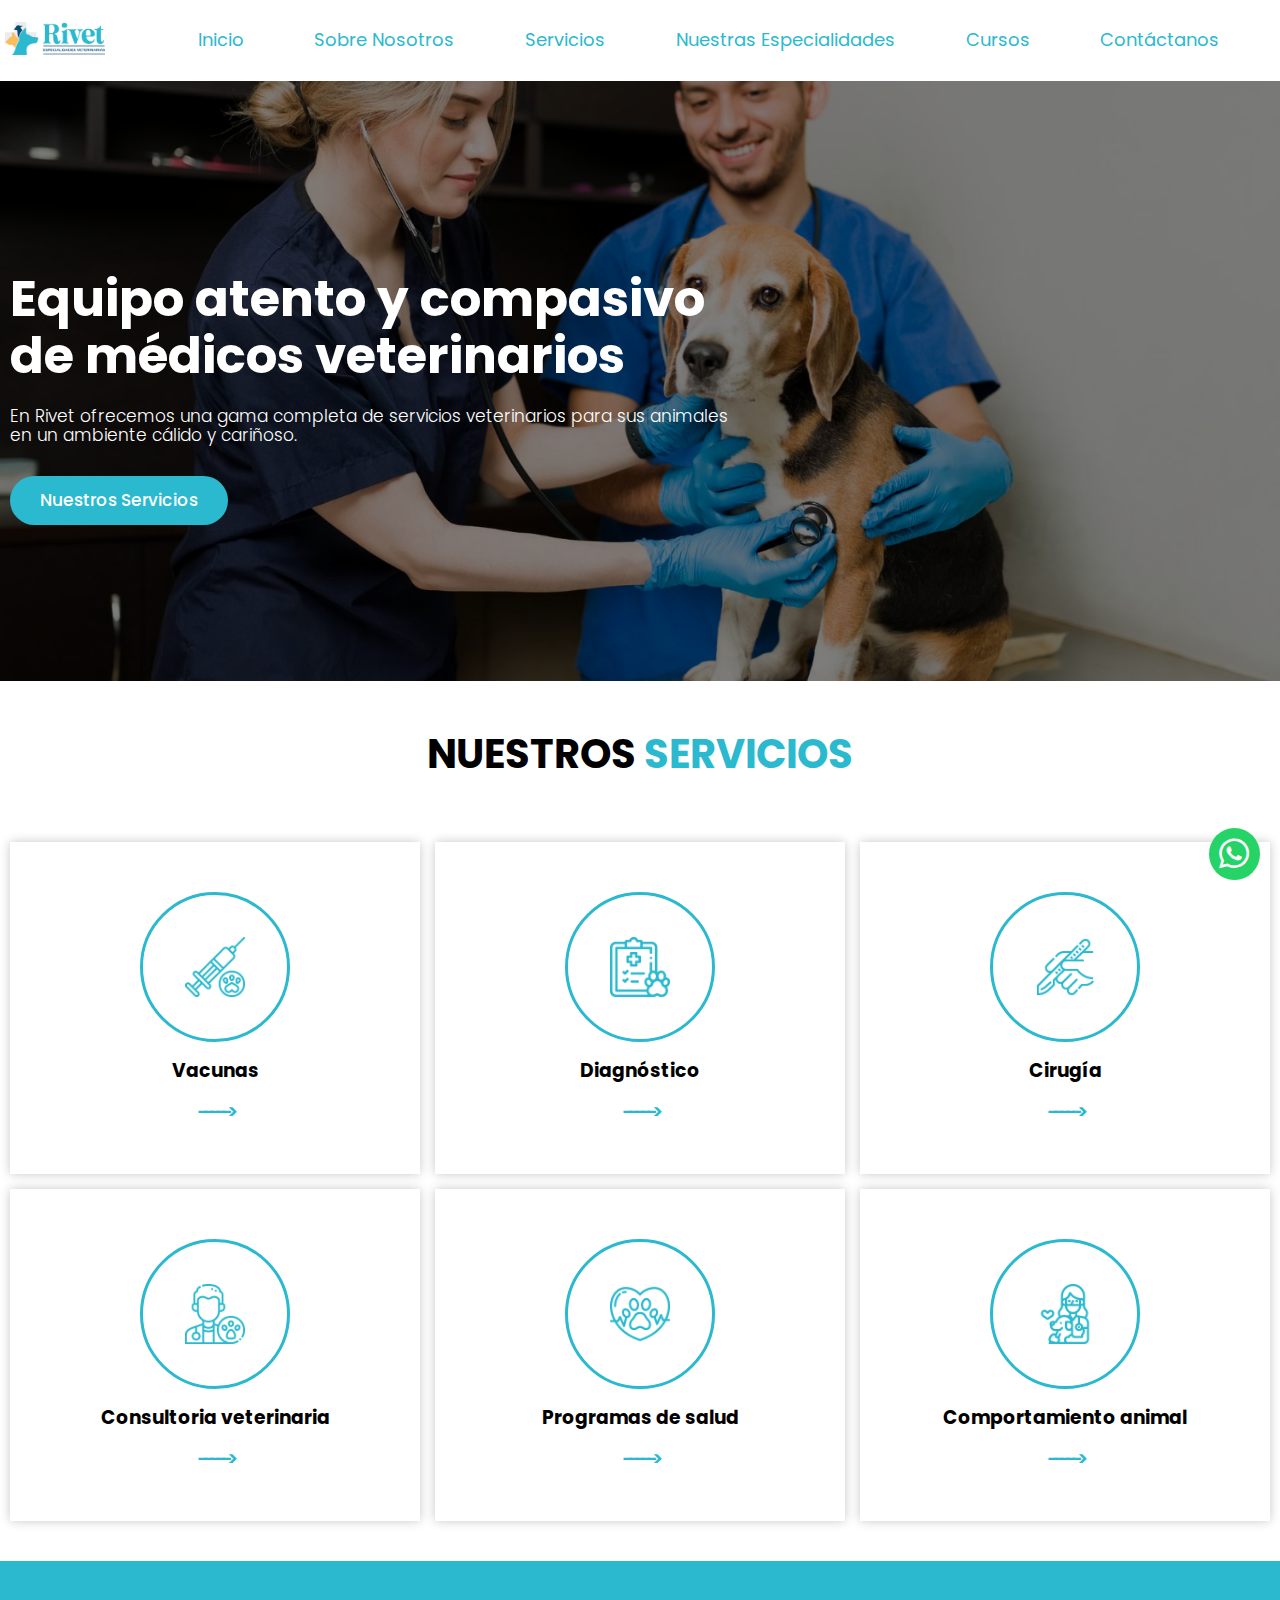
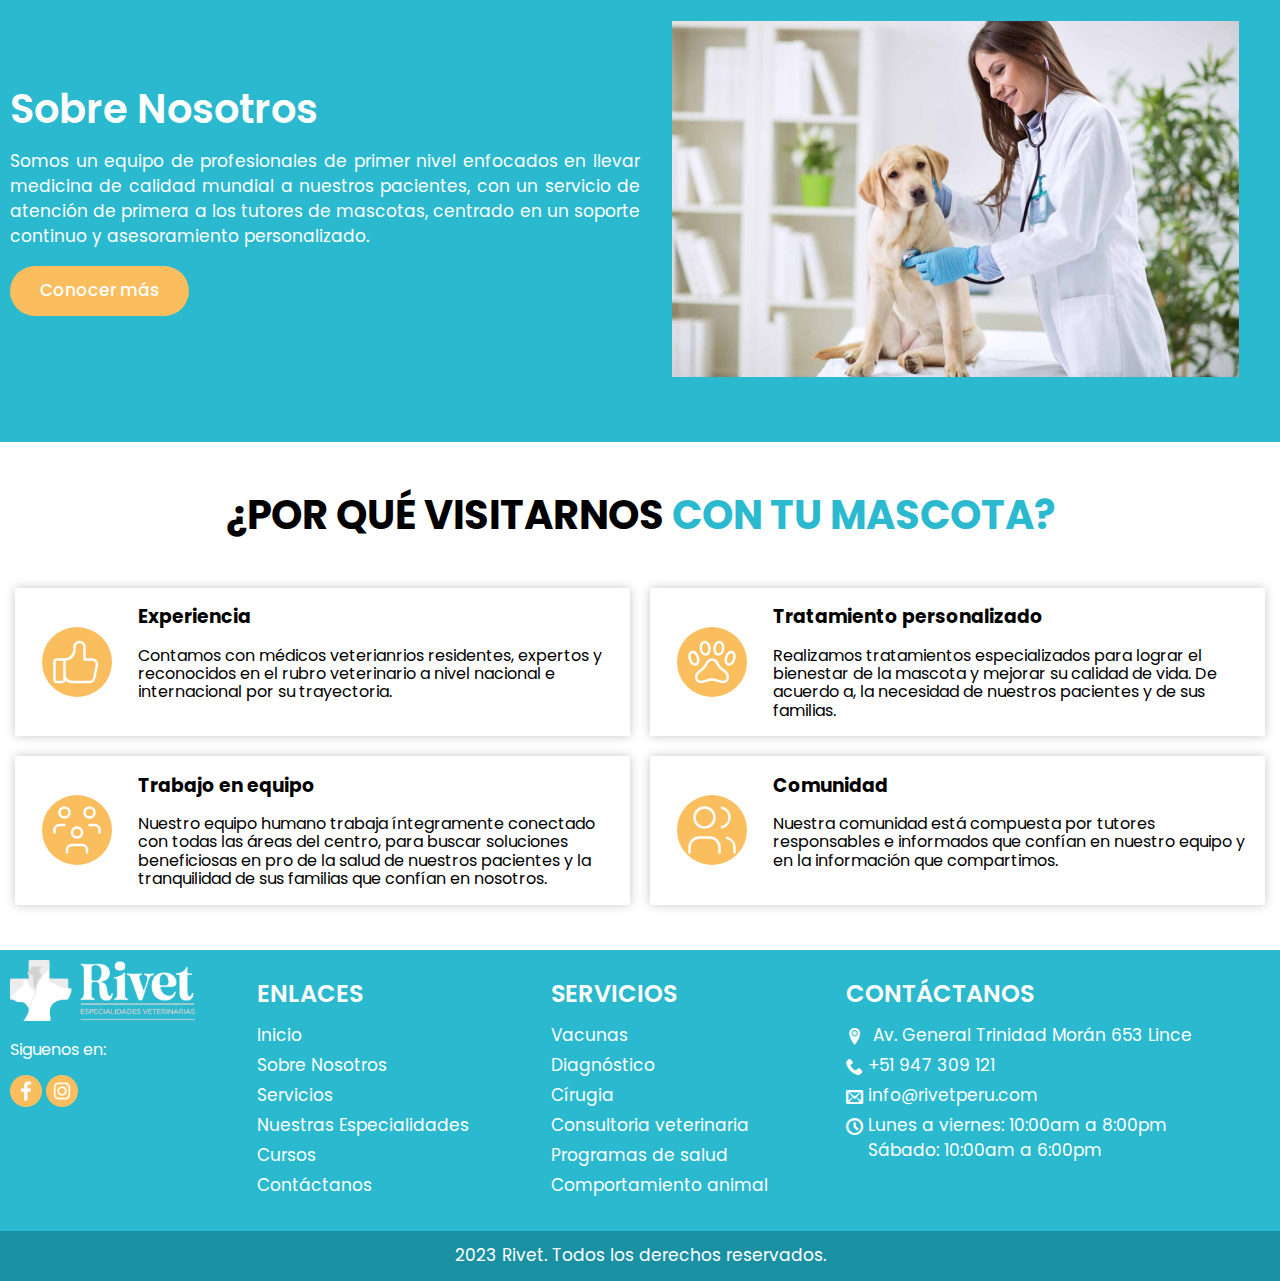
<file: index.html>
<!DOCTYPE html>
<html lang="es">
<head>
    <meta charset="UTF-8">
    <meta name="viewport" content="width=device-width, initial-scale=1.0">
    <title>Rivet - Especialidade Veterinarias</title>
    <link rel="preconnect" href="https://fonts.googleapis.com">
    <link rel="preconnect" href="https://fonts.gstatic.com" crossorigin>
    <link href="https://fonts.googleapis.com/css2?family=Poppins:ital,wght@0,100;0,200;0,300;0,400;0,500;0,600;0,700;0,800;0,900;1,100;1,200;1,300;1,400;1,500;1,600;1,700;1,800;1,900&display=swap" rel="stylesheet">
    <link rel="stylesheet" href="css/fonts.css">
    <link rel="preload" href="css/normalize.css" as="style">
    <link rel="stylesheet" href="css/normalize.css">
    <link rel="preload" href="css/nav-footer.css" as="style">
    <link rel="stylesheet" href="css/nav-footer.css">
    <link rel="preload" href="css/index.css" as="style">
    <link rel="stylesheet" href="css/index.css">
    <link rel="icon" href="img/icon.png">
</head>
<body>
    <header class="main-header">
        <div class="content-logo">
            <a href="index.html">
                <img src="img/rivetlogo.png" alt="Logo de la página">
            </a>
        </div>
        <div id="nav" class="content-nav hidden">
            <nav>
                <ul>
                    <li><a class="celeste" href="index.html">Inicio</a></li>
                    <li><a class="celeste" href="sobre_nosotros.html">Sobre Nosotros</a></li>
                    <li><a class="celeste" href="servicios.html">Servicios</a></li>
                    <li><a class="celeste" href="nuestras_especialidades.html">Nuestras Especialidades</a></li>
                    <li><a class="celeste" href="cursos.html">Cursos</a></li>
                    <li><a class="celeste" href="contactanos.html">Contáctanos</a></li>
                </ul>
            </nav>
        </div>
        <div class="whatsapp">
            <a href="http://wa.me/+51947309121" target="_blank"><i class="icon icon-whatsapp"></i></a>
        </div>
        <div id="abrir" class="open-menu visible">
            <button type="button"><i class="icon icon-menu"></i></button>
        </div>
        <div id="close" class="close-menu">
            <button><i class="icon icon-cross"></i></button>
        </div>
    </header>
    <main>
        <section class="nuestros-servicios">
            <div class="bg-opacity">
                <div class="contenido">
                    <h1 class="blanco">Equipo atento y compasivo de médicos veterinarios</h1>
                    <p class="blanco">En Rivet ofrecemos una gama completa de servicios veterinarios para sus animales en un ambiente cálido y cariñoso.</p>
                    <a class="boton blanco bg-celeste" href="servicios.html">Nuestros Servicios</a>
                </div>
            </div>
        </section>
        <section>
            <h2 class="title">Nuestros <span class="celeste">Servicios</span></h2>
            <div class="contenedor-servicios">
                <section class="sombra card">
                    <div class="circulo-icono">
                        <img class="icon-servicios" src="img/icon/cardvacunas.png" alt="">
                    </div>
                    <h3>Vacunas</h3>
                    <a class="celeste" href="servicios.html#vacunas">-----></a>
                </section>
                <section class="sombra card">
                    <div class="circulo-icono">
                        <img class="icon-servicios" src="img/icon/carddiagnostico.png" alt="">
                    </div>
                    <h3>Diagnóstico</h3>
                    <a class="celeste" href="servicios.html#diagnostico">-----></a>
                </section>
                <section class="sombra card">
                    <div class="circulo-icono">
                        <img class="icon-servicios" src="img/icon/cardcirugia.png" alt="">
                    </div>
                    <h3>Cirugía</h3>
                    <a class="celeste" href="servicios.html#cirugia">-----></a>
                </section>
                <section class="sombra card">
                    <div class="circulo-icono">
                        <img class="icon-servicios" src="img/icon/cardconsultoria.png" alt="">
                    </div>
                    <h3>Consultoria veterinaria</h3>
                    <a class="celeste" href="servicios.html#consultoria">-----></a>
                </section>
                <section class="sombra card">
                    <div class="circulo-icono">
                        <img class="icon-servicios" src="img/icon/cardprogramas.png" alt="">
                    </div>
                    <h3>Programas de salud</h3>
                    <a class="celeste" href="servicios.html#programas">-----></a>
                </section>
                <section class="sombra card">
                    <div class="circulo-icono">
                        <img class="icon-servicios" src="img/icon/cardcomportamiento.png" alt="">
                    </div>
                    <h3>Comportamiento animal</h3>
                    <a class="celeste" href="servicios.html#comportamiento">-----></a>
                </section>
            </div>
        </section>
        <section class="sobre-nosotros bg-celeste">
            <div class="contenido">
                <h2 class="blanco">Sobre Nosotros</h2>
                <p class="blanco">Somos un equipo de profesionales de primer nivel enfocados en llevar medicina de calidad mundial a nuestros pacientes, con un servicio de atención de primera a los tutores de mascotas, centrado en un soporte continuo y asesoramiento personalizado.</p>
                <a class=" boton bg-amarillo blanco" href="sobre_nosotros.html">Conocer más</a>
            </div>
            <div class="imagen">
                <img width="100%" src="img/sobrenosotrossection.jpg" alt="">
            </div>
        </section>
    </main>
    <section>
        <h2 class="title">¿Por qué visitarnos <span class="celeste">con tu mascota?</span></h2>
        <div class="contenedor-porque">
            <section class="sombra card-porque">
                <div class="icono-porque">
                    <div class="icono-bg bg-amarillo">
                        <svg xmlns="http://www.w3.org/2000/svg" viewBox="0 0 24 24" fill="none" stroke="white" stroke-linecap="round" stroke-linejoin="round" width="60" height="60" stroke-width="1"> <path d="M7 11v8a1 1 0 0 1 -1 1h-2a1 1 0 0 1 -1 -1v-7a1 1 0 0 1 1 -1h3a4 4 0 0 0 4 -4v-1a2 2 0 0 1 4 0v5h3a2 2 0 0 1 2 2l-1 5a2 3 0 0 1 -2 2h-7a3 3 0 0 1 -3 -3"></path> </svg>
                    </div>
                </div>
                <div class="contenido-porque">
                    <h3>Experiencia</h3>
                    <p>Contamos con médicos veterianrios residentes, expertos y reconocidos en el rubro veterinario a nivel nacional e internacional por su trayectoria.</p>
                </div>
            </section>
            <section class="sombra card-porque">
                <div class="icono-porque">
                    <div class="icono-bg bg-amarillo">
                        <svg xmlns="http://www.w3.org/2000/svg" viewBox="0 0 24 24" fill="none" stroke="white" stroke-linecap="round" stroke-linejoin="round" width="60px" height="60px" stroke-width="1"> <path d="M14.7 13.5c-1.1 -2 -1.441 -2.5 -2.7 -2.5c-1.259 0 -1.736 .755 -2.836 2.747c-.942 1.703 -2.846 1.845 -3.321 3.291c-.097 .265 -.145 .677 -.143 .962c0 1.176 .787 2 1.8 2c1.259 0 3 -1 4.5 -1s3.241 1 4.5 1c1.013 0 1.8 -.823 1.8 -2c0 -.285 -.049 -.697 -.146 -.962c-.475 -1.451 -2.512 -1.835 -3.454 -3.538z"></path> <path d="M20.188 8.082a1.039 1.039 0 0 0 -.406 -.082h-.015c-.735 .012 -1.56 .75 -1.993 1.866c-.519 1.335 -.28 2.7 .538 3.052c.129 .055 .267 .082 .406 .082c.739 0 1.575 -.742 2.011 -1.866c.516 -1.335 .273 -2.7 -.54 -3.052z"></path> <path d="M9.474 9c.055 0 .109 0 .163 -.011c.944 -.128 1.533 -1.346 1.32 -2.722c-.203 -1.297 -1.047 -2.267 -1.932 -2.267c-.055 0 -.109 0 -.163 .011c-.944 .128 -1.533 1.346 -1.32 2.722c.204 1.293 1.048 2.267 1.933 2.267z"></path> <path d="M16.456 6.733c.214 -1.376 -.375 -2.594 -1.32 -2.722a1.164 1.164 0 0 0 -.162 -.011c-.885 0 -1.728 .97 -1.93 2.267c-.214 1.376 .375 2.594 1.32 2.722c.054 .007 .108 .011 .162 .011c.885 0 1.73 -.974 1.93 -2.267z"></path> <path d="M5.69 12.918c.816 -.352 1.054 -1.719 .536 -3.052c-.436 -1.124 -1.271 -1.866 -2.009 -1.866c-.14 0 -.277 .027 -.407 .082c-.816 .352 -1.054 1.719 -.536 3.052c.436 1.124 1.271 1.866 2.009 1.866c.14 0 .277 -.027 .407 -.082z"></path> </svg> 
                    </div>
                </div>
                <div class="contenido-porque">
                    <h3>Tratamiento personalizado</h3>
                    <p>Realizamos tratamientos especializados para lograr el bienestar de la mascota y mejorar su calidad de vida. De acuerdo a, la necesidad de nuestros pacientes y de sus familias.</p>
                </div>
            </section>
            <section class="sombra card-porque">
                <div class="icono-porque">
                    <div class="icono-bg bg-amarillo">
                        <svg xmlns="http://www.w3.org/2000/svg" viewBox="0 0 24 24" fill="none" stroke="white" stroke-linecap="round" stroke-linejoin="round" width="60" height="60" stroke-width="1"> <path d="M10 13a2 2 0 1 0 4 0a2 2 0 0 0 -4 0"></path> <path d="M8 21v-1a2 2 0 0 1 2 -2h4a2 2 0 0 1 2 2v1"></path> <path d="M15 5a2 2 0 1 0 4 0a2 2 0 0 0 -4 0"></path> <path d="M17 10h2a2 2 0 0 1 2 2v1"></path> <path d="M5 5a2 2 0 1 0 4 0a2 2 0 0 0 -4 0"></path> <path d="M3 13v-1a2 2 0 0 1 2 -2h2"></path> </svg> 
                    </div>
                </div>
                <div class="contenido-porque">
                    <h3>Trabajo en equipo</h3>
                    <p>Nuestro equipo humano trabaja íntegramente conectado con todas las áreas del centro, para buscar soluciones beneficiosas en pro de la salud de nuestros pacientes y la tranquilidad de sus familias que confían en nosotros.</p>
                </div>
            </section>
            <section class="sombra card-porque">
                <div class="icono-porque">
                    <div class="icono-bg bg-amarillo">
                        <svg xmlns="http://www.w3.org/2000/svg" viewBox="0 0 24 24" fill="none" stroke="white" stroke-linecap="round" stroke-linejoin="round" width="60" height="60" stroke-width="1"> <path d="M9 7m-4 0a4 4 0 1 0 8 0a4 4 0 1 0 -8 0"></path> <path d="M3 21v-2a4 4 0 0 1 4 -4h4a4 4 0 0 1 4 4v2"></path> <path d="M16 3.13a4 4 0 0 1 0 7.75"></path> <path d="M21 21v-2a4 4 0 0 0 -3 -3.85"></path> </svg> 
                    </div>
                </div>
                <div class="contenido-porque">
                    <h3>Comunidad</h3>
                    <p>Nuestra comunidad está compuesta por tutores responsables e informados que confían en nuestro equipo y en la información que compartimos.</p>
                </div>
            </section>
        </div>
    </section>
    <footer class="bg-celeste">
        <div class="contenedor-footer bg-celeste">
            <div>
                <img class="logo-footer" src="img/rivetlogobyn.png" alt="">
                <p class="blanco">Siguenos en:</p>
                <img src="img/icon/icono-fb.png" alt="">
                <img src="img/icon/icono-ig.png" alt="">
            </div>
            <div class="columna">
                <h2 class="blanco">Enlaces</h2>
                <nav>
                    <ul>
                        <li><a class="blanco" href="index.html">Inicio</a></li>
                        <li><a class="blanco" href="sobre_nosotros.html">Sobre Nosotros</a></li>
                        <li><a class="blanco" href="servicios.html">Servicios</a></li>
                        <li><a class="blanco" href="nuestras_especialidades.html">Nuestras Especialidades</a></li>
                        <li><a class="blanco" href="cursos.html">Cursos</a></li>
                        <li><a class="blanco" href="contactanos.html">Contáctanos</a></li>
                    </ul>
                </nav>
            </div>
            <div class="columna">
                <h2 class="blanco">Servicios</h2>
                <nav>
                    <ul>
                        <li><a class="blanco" href="servicios.html#vacunas">Vacunas</a></li>
                        <li><a class="blanco" href="servicios.html#diagnostico">Diagnóstico</a></li>
                        <li><a class="blanco" href="servicios.html#cirugia">Círugia</a></li>
                        <li><a class="blanco" href="servicios.html#consultoria">Consultoria veterinaria</a></li>
                        <li><a class="blanco" href="servicios.html#programas">Programas de salud</a></li>
                        <li><a class="blanco" href="servicios.html#comportamiento">Comportamiento animal</a></li>
                    </ul>
                </nav>
            </div>
            <div class="columna">
                <h2 class="blanco">Contáctanos</h2>
                <ul>
                    <li class="blanco">
                        <i class="icon icon-location2"></i>
                        <span></span>Av. General Trinidad Morán 653 Lince</span>
                    </li>
                    <li class="blanco">
                        <i class="icon icon-phone"></i>
                        <span>+51 947 309 121</span>
                    </li>
                    <li class="blanco">
                        <i class="icon icon-envelop"></i>
                        <span>info@rivetperu.com</span>
                    </li>
                    <li class="blanco">
                        <i class="icon icon-clock"></i>
                        <span>Lunes a viernes: 10:00am a 8:00pm <br>Sábado: 10:00am a 6:00pm</span>
                    </li>
                </ul>
            </div>
        </div>
        <div class="derechos">
            <p class="blanco">2023 Rivet. Todos los derechos reservados.</p>
        </div>
    </footer>
    <script src="js/main.js"></script>
</body>
</html>
</file>
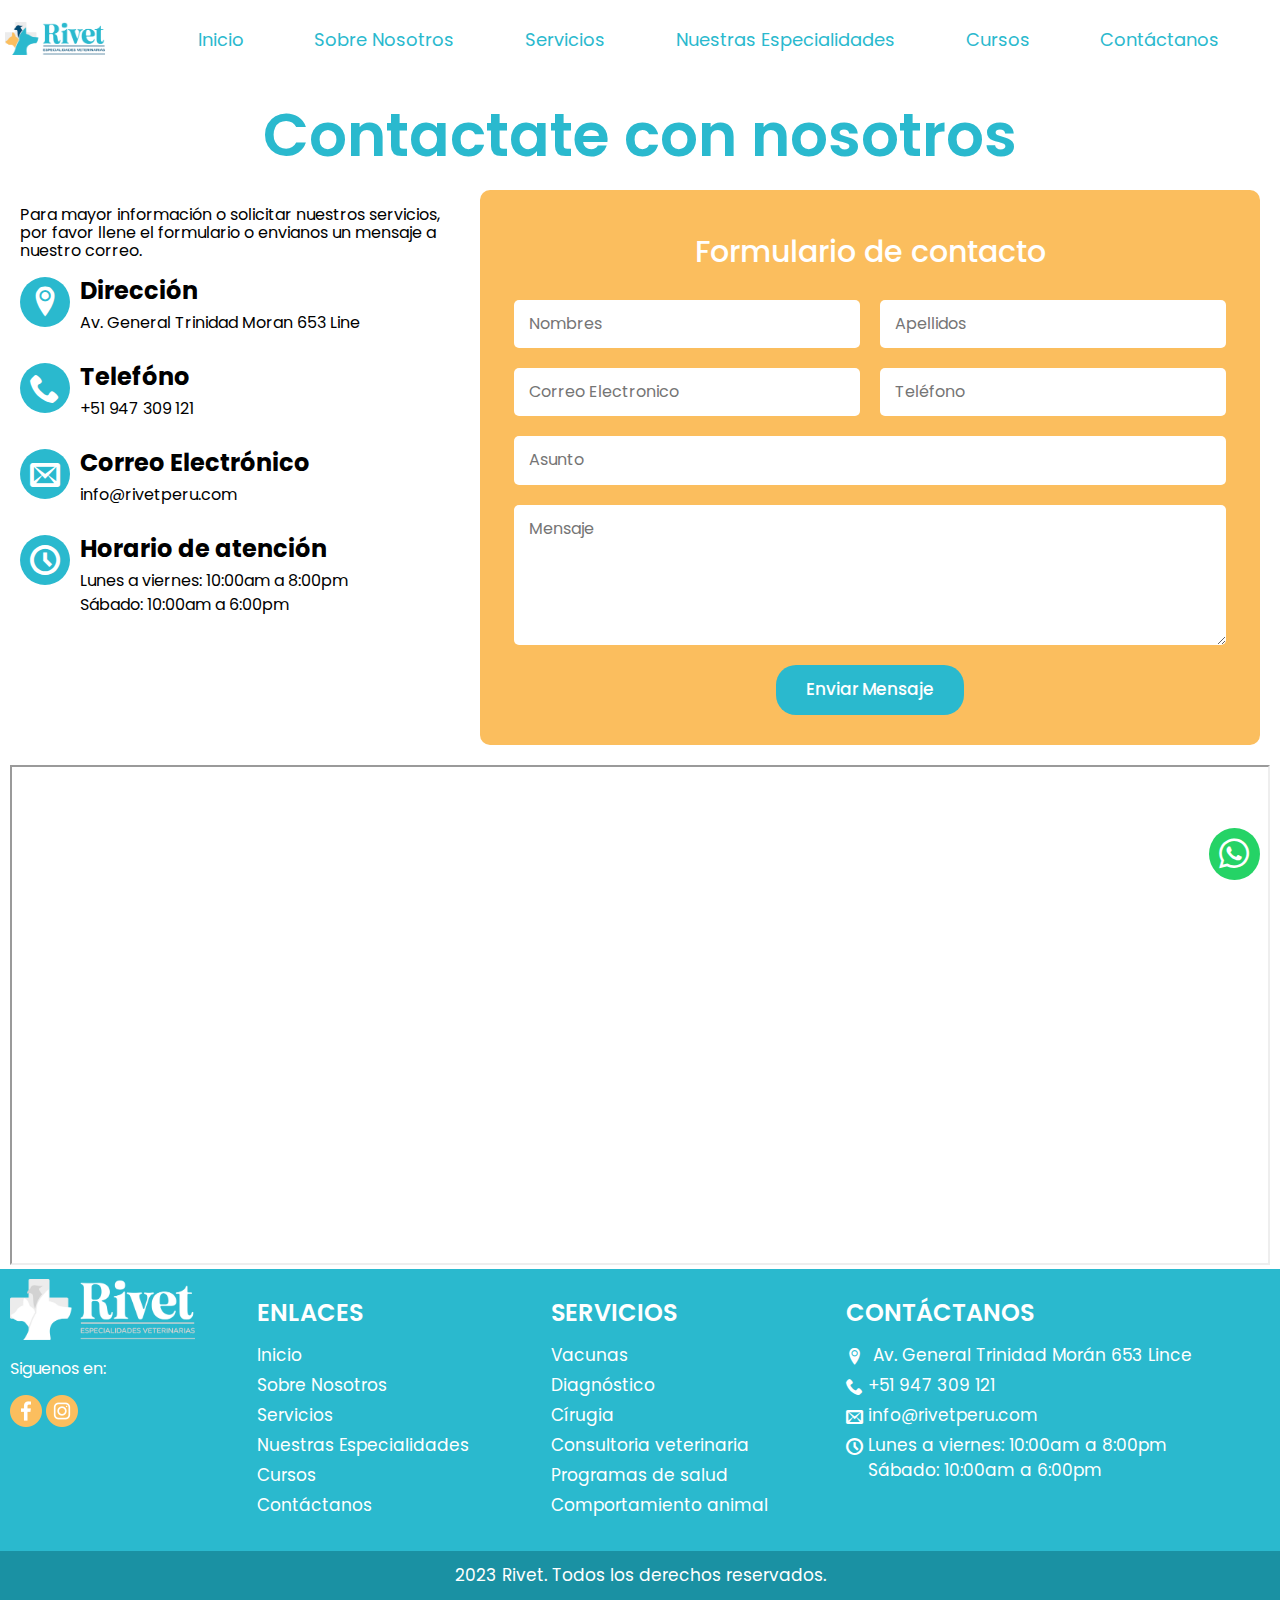
<file: contactanos.html>
<!DOCTYPE html>
<html lang="es">
<head>
    <meta charset="UTF-8">
    <meta name="viewport" content="width=device-width, initial-scale=1.0">
    <title>Contáctanos - Rivet</title>
    <link rel="preconnect" href="https://fonts.googleapis.com">
    <link rel="preconnect" href="https://fonts.gstatic.com" crossorigin>
    <link href="https://fonts.googleapis.com/css2?family=Poppins:ital,wght@0,100;0,200;0,300;0,400;0,500;0,600;0,700;0,800;0,900;1,100;1,200;1,300;1,400;1,500;1,600;1,700;1,800;1,900&display=swap" rel="stylesheet">
    <link rel="stylesheet" href="css/fonts.css">
    <link rel="preload" href="css/normalize.css" as="style">
    <link rel="stylesheet" href="css/normalize.css">
    <link rel="preload" href="css/nav-footer.css" as="style">
    <link rel="stylesheet" href="css/nav-footer.css">
    <link rel="preload" href="css/contacto.css" as="style">
    <link rel="stylesheet" href="css/contacto.css">
    <link rel="icon" href="img/icon.png">
</head>
<body>
    <header class="main-header">
        <div class="content-logo">
            <a href="index.html">
                <img src="img/rivetlogo.png" alt="Logo de la página">
            </a>
        </div>
        <div id="nav" class="content-nav hidden">
            <nav>
                <ul>
                    <li><a class="celeste" href="index.html">Inicio</a></li>
                    <li><a class="celeste" href="sobre_nosotros.html">Sobre Nosotros</a></li>
                    <li><a class="celeste" href="servicios.html">Servicios</a></li>
                    <li><a class="celeste" href="nuestras_especialidades.html">Nuestras Especialidades</a></li>
                    <li><a class="celeste" href="cursos.html">Cursos</a></li>
                    <li><a class="celeste" href="contactanos.html">Contáctanos</a></li>
                </ul>
            </nav>
        </div>
        <div class="whatsapp">
            <a href="http://wa.me/+51947309121" target="_blank"><i class="icon icon-whatsapp"></i></a>
        </div>
        <div id="abrir" class="open-menu visible">
            <button type="button"><i class="icon icon-menu"></i></button>
        </div>
        <div id="close" class="close-menu">
            <button><i class="icon icon-cross"></i></button>
        </div>
    </header>
    <main>
        <h1>Contactate con nosotros</h1>
        <div class="column-2">
            <section>
                <p>Para mayor información o solicitar nuestros servicios, por favor llene el formulario o envianos un mensaje a nuestro correo.</p>
                <div class="item">
                    <div class="item-icon">
                        <i class="icon icon-location2"></i>
                    </div>
                    <div>
                        <h2>Dirección</h2>
                        <p>Av. General Trinidad Moran 653 Line</p>
                    </div>
                </div>
                <div class="item">
                    <div class="item-icon">
                        <i class="icon icon-phone"></i>
                    </div>
                    <div>
                        <h2>Telefóno</h2>
                        <p>+51 947 309 121</p>
                    </div>
                </div>
                
                <div class="item">
                    <div class="item-icon">
                        <i class="icon icon-envelop"></i>
                    </div>
                    <div>
                        <h2>Correo Electrónico</h2>
                        <p>info@rivetperu.com</p>
                    </div>
                </div>
                
                <div class="item">
                    <div class="item-icon">
                        <i class="icon icon-clock"></i>
                    </div>
                    <div>
                        <h2>Horario de atención</h2>
                        <p>Lunes a viernes: 10:00am a 8:00pm</p>
                        <p>Sábado: 10:00am a 6:00pm</p>
                    </div>
                </div>
                
                
            </section>
            <section class="form">
                <h2 class="blanco title-form">Formulario de contacto</h2>
                <form action="">
                    <fieldset>
                        <div>
                            <input type="text" placeholder="Nombres">
                            <input type="text" placeholder="Apellidos">
                        </div>
                        <div>
                            <input type="email" placeholder="Correo Electronico">
                            <input type="tel" placeholder="Teléfono" maxlength="9">
                        </div>
                        <div>
                            <input class="extend" type="text" placeholder="Asunto">
                        </div>
                        <div>
                            <textarea class="extend" name="" id="" placeholder="Mensaje" rows="6"></textarea>
                        </div>
                        <div class="content-button">
                            <input class="boton extend" type="submit" value="Enviar Mensaje">
                        </div>
                    </fieldset>
                </form>
            </section>
        </div>
    </main>
    <section class="mapa">
        <iframe src="https://www.google.com/maps/embed?pb=!1m14!1m8!1m3!1d3901.3245767546628!2d-77.038672!3d-12.089918!3m2!1i1024!2i768!4f13.1!3m3!1m2!1s0x9105c85ec9762013%3A0xbc241abc1f8b58d5!2sAv.%20Gral.%20Trinidad%20Mor%C3%A1n%20653%2C%20Lince%2015073%2C%20Per%C3%BA!5e0!3m2!1ses-419!2sus!4v1731411661371!5m2!1ses-419!2sus"  height="600" loading="lazy"></iframe>
    </section>
    <footer class="bg-celeste">
        <div class="contenedor-footer bg-celeste">
            <div>
                <img class="logo-footer" src="img/rivetlogobyn.png" alt="">
                <p class="blanco">Siguenos en:</p>
                <img src="img/icon/icono-fb.png" alt="">
                <img src="img/icon/icono-ig.png" alt="">
            </div>
            <div class="columna">
                <h2 class="blanco">Enlaces</h2>
                <nav>
                    <ul>
                        <li><a class="blanco" href="index.html">Inicio</a></li>
                        <li><a class="blanco" href="sobre_nosotros.html">Sobre Nosotros</a></li>
                        <li><a class="blanco" href="servicios.html">Servicios</a></li>
                        <li><a class="blanco" href="nuestras_especialidades.html">Nuestras Especialidades</a></li>
                        <li><a class="blanco" href="cursos.html">Cursos</a></li>
                        <li><a class="blanco" href="contactanos.html">Contáctanos</a></li>
                    </ul>
                </nav>
            </div>
            <div class="columna">
                <h2 class="blanco">Servicios</h2>
                <nav>
                    <ul>
                        <li><a class="blanco" href="servicios.html#vacunas">Vacunas</a></li>
                        <li><a class="blanco" href="servicios.html#diagnostico">Diagnóstico</a></li>
                        <li><a class="blanco" href="servicios.html#cirugia">Círugia</a></li>
                        <li><a class="blanco" href="servicios.html#consultoria">Consultoria veterinaria</a></li>
                        <li><a class="blanco" href="servicios.html#programas">Programas de salud</a></li>
                        <li><a class="blanco" href="servicios.html#comportamiento">Comportamiento animal</a></li>
                    </ul>
                </nav>
            </div>
            <div class="columna">
                <h2 class="blanco">Contáctanos</h2>
                <ul>
                    <li class="blanco">
                        <i class="icon icon-location2"></i>
                        <span></span>Av. General Trinidad Morán 653 Lince</span>
                    </li>
                    <li class="blanco">
                        <i class="icon icon-phone"></i>
                        <span>+51 947 309 121</span>
                    </li>
                    <li class="blanco">
                        <i class="icon icon-envelop"></i>
                        <span>info@rivetperu.com</span>
                    </li>
                    <li class="blanco">
                        <i class="icon icon-clock"></i>
                        <span>Lunes a viernes: 10:00am a 8:00pm <br>Sábado: 10:00am a 6:00pm</span>
                    </li>
                </ul>
            </div>
        </div>
        <div class="derechos">
            <p class="blanco">2023 Rivet. Todos los derechos reservados.</p>
        </div>
    </footer>
    <script src="js/main.js"></script>
</body>
</html>
</file>
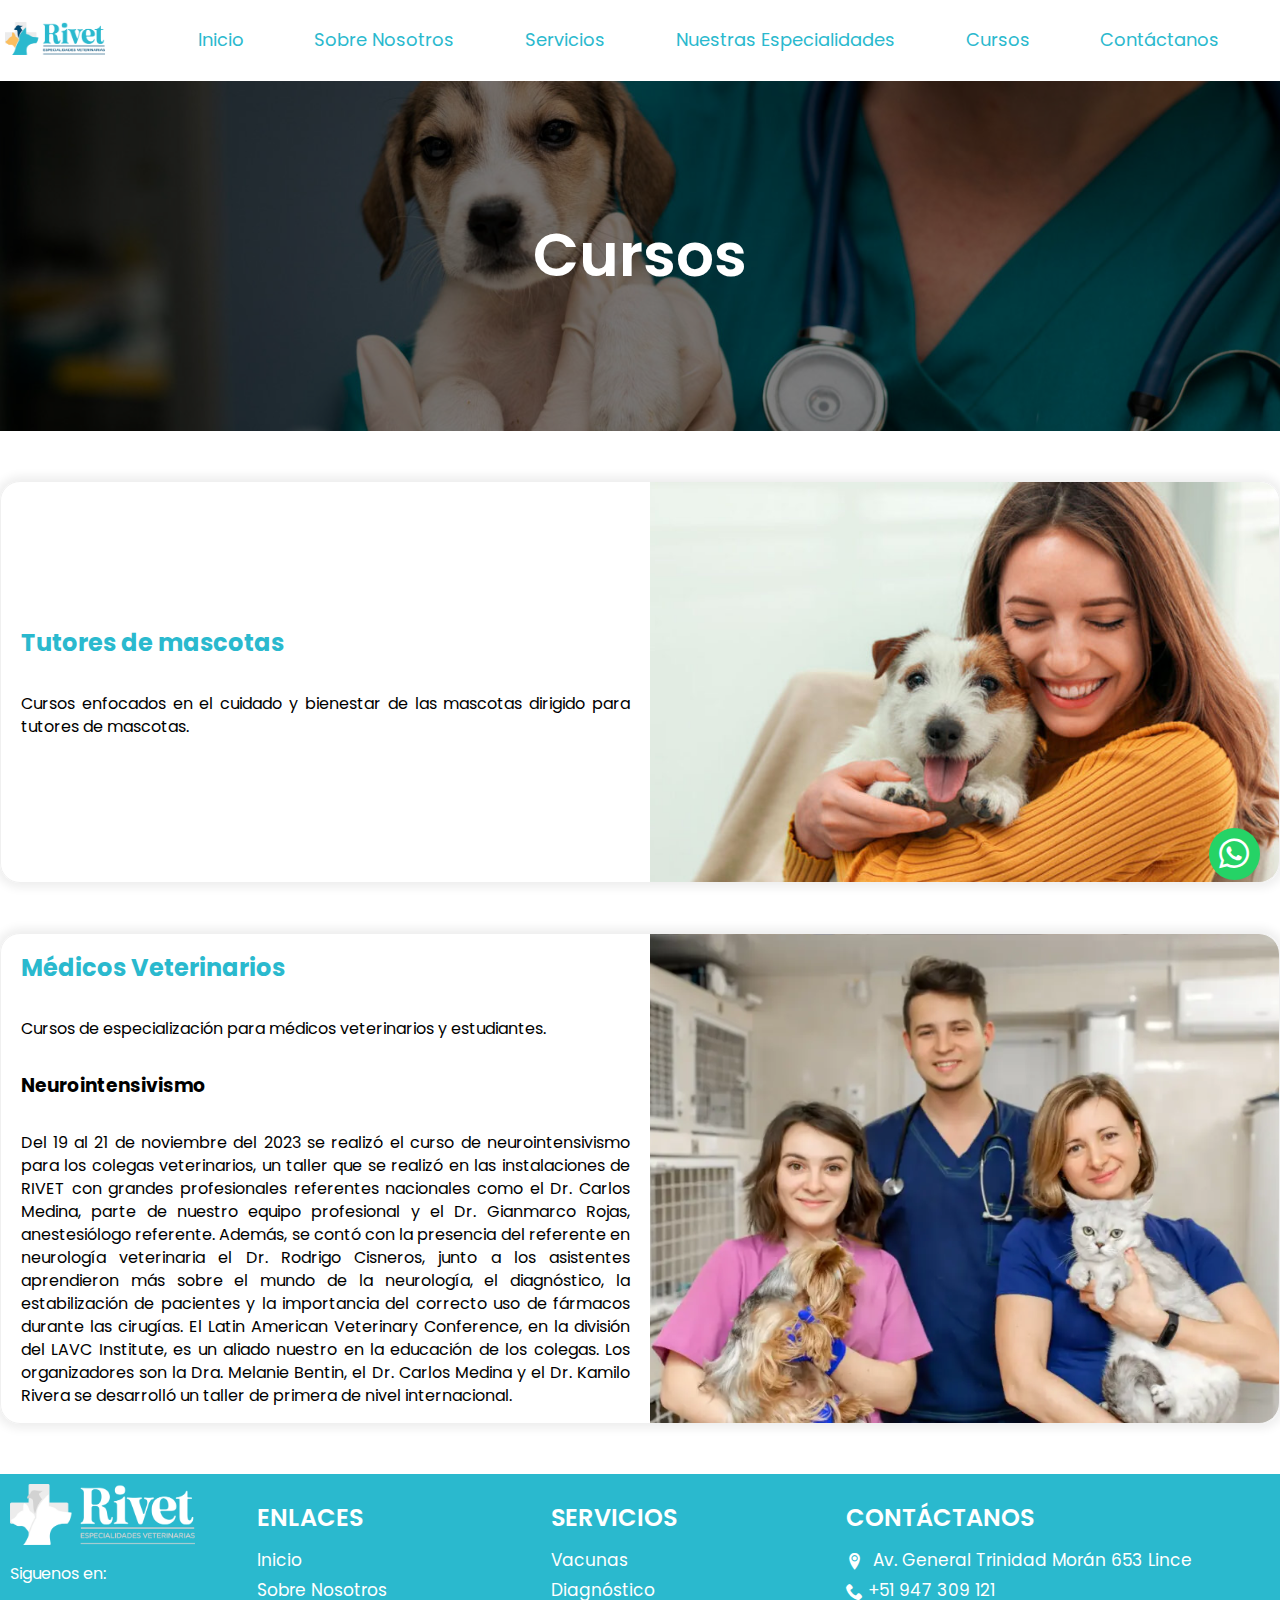
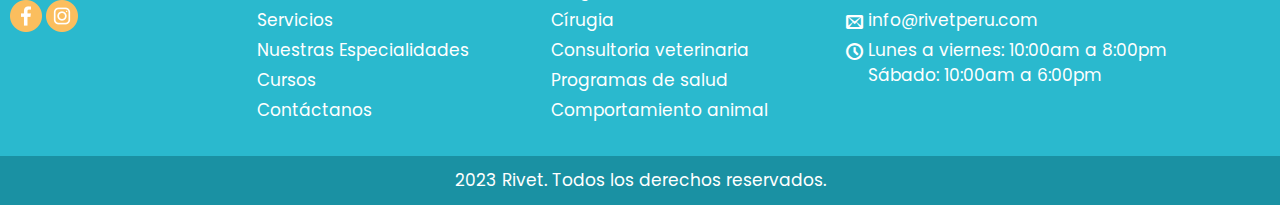
<file: cursos.html>
<!DOCTYPE html>
<html lang="es">
<head>
    <meta charset="UTF-8">
    <meta name="viewport" content="width=device-width, initial-scale=1.0">
    <title>Cursos - Rivet</title>
    <link rel="preconnect" href="https://fonts.googleapis.com">
    <link rel="preconnect" href="https://fonts.gstatic.com" crossorigin>
    <link href="https://fonts.googleapis.com/css2?family=Poppins:ital,wght@0,100;0,200;0,300;0,400;0,500;0,600;0,700;0,800;0,900;1,100;1,200;1,300;1,400;1,500;1,600;1,700;1,800;1,900&display=swap" rel="stylesheet">
    <link rel="stylesheet" href="css/fonts.css">
    <link rel="preload" href="css/normalize.css" as="style">
    <link rel="stylesheet" href="css/normalize.css">
    <link rel="preload" href="css/nav-footer.css" as="style">
    <link rel="stylesheet" href="css/nav-footer.css">
    <link rel="preload" href="css/cursos.css" as="style">
    <link rel="stylesheet" href="css/cursos.css">
    <link rel="icon" href="img/icon.png">
</head>
<body>
    <header class="main-header">
        <div class="content-logo">
            <a href="index.html">
                <img src="img/rivetlogo.png" alt="Logo de la página">
            </a>
        </div>
        <div id="nav" class="content-nav hidden">
            <nav>
                <ul>
                    <li><a class="celeste" href="index.html">Inicio</a></li>
                    <li><a class="celeste" href="sobre_nosotros.html">Sobre Nosotros</a></li>
                    <li><a class="celeste" href="servicios.html">Servicios</a></li>
                    <li><a class="celeste" href="nuestras_especialidades.html">Nuestras Especialidades</a></li>
                    <li><a class="celeste" href="cursos.html">Cursos</a></li>
                    <li><a class="celeste" href="contactanos.html">Contáctanos</a></li>
                </ul>
            </nav>
        </div>
        <div class="whatsapp">
            <a href="http://wa.me/+51947309121" target="_blank"><i class="icon icon-whatsapp"></i></a>
        </div>
        <div id="abrir" class="open-menu visible">
            <button type="button"><i class="icon icon-menu"></i></button>
        </div>
        <div id="close" class="close-menu">
            <button><i class="icon icon-cross"></i></button>
        </div>
    </header>
    <section class="sobre-nosotros-main">
        <div class="bg-opacity">
            <div class="contenido-centrado blanco">
                <h1 class="titulo-banner">Cursos</h1>
            </div>
        </div>
    </section>
    <main class="contenedor">
        <div class="column-2 sombra">
            <div class="contenido">
                <h2>Tutores de mascotas</h2>
                <p>Cursos enfocados en el cuidado y bienestar de las mascotas dirigido para tutores de mascotas.</p>
            </div>
            <div class="bg-img" style="background-image: url(img/cursos/tutores.jpg);">

            </div>
        </div>
        <div class="column-2 sombra">
            <div class="contenido">
                <h2>Médicos Veterinarios</h2>
                <p>Cursos de especialización para médicos veterinarios y estudiantes.</p>
                <h3>Neurointensivismo</h3>
                <p>Del 19 al 21 de noviembre del 2023 se realizó el curso de neurointensivismo para los colegas veterinarios, un taller que se realizó en las instalaciones de RIVET con grandes profesionales referentes nacionales como el Dr. Carlos Medina, parte de nuestro equipo profesional y el Dr. Gianmarco Rojas, anestesiólogo referente. Además, se contó con la presencia del referente en neurología veterinaria el Dr. Rodrigo Cisneros, junto a los asistentes aprendieron más sobre el mundo de la neurología, el diagnóstico, la estabilización de pacientes y la importancia del correcto uso de fármacos durante las cirugías. El Latin American Veterinary Conference, en la división del LAVC Institute, es un aliado nuestro en la educación de los colegas. Los organizadores son la Dra. Melanie Bentin, el Dr. Carlos Medina y el Dr. Kamilo Rivera se desarrolló un taller de primera de nivel internacional.</p>
            </div>
            <div class="bg-img" style="background-image: url(img/cursos/medicos.webp);">
                
            </div>
        </div>
    </main>
    <footer class="bg-celeste">
        <div class="contenedor-footer bg-celeste">
            <div>
                <img class="logo-footer" src="img/rivetlogobyn.png" alt="">
                <p class="blanco">Siguenos en:</p>
                <img src="img/icon/icono-fb.png" alt="">
                <img src="img/icon/icono-ig.png" alt="">
            </div>
            <div class="columna">
                <h2 class="blanco">Enlaces</h2>
                <nav>
                    <ul>
                        <li><a class="blanco" href="index.html">Inicio</a></li>
                        <li><a class="blanco" href="sobre_nosotros.html">Sobre Nosotros</a></li>
                        <li><a class="blanco" href="servicios.html">Servicios</a></li>
                        <li><a class="blanco" href="nuestras_especialidades.html">Nuestras Especialidades</a></li>
                        <li><a class="blanco" href="cursos.html">Cursos</a></li>
                        <li><a class="blanco" href="contactanos.html">Contáctanos</a></li>
                    </ul>
                </nav>
            </div>
            <div class="columna">
                <h2 class="blanco">Servicios</h2>
                <nav>
                    <ul>
                        <li><a class="blanco" href="servicios.html#vacunas">Vacunas</a></li>
                        <li><a class="blanco" href="servicios.html#diagnostico">Diagnóstico</a></li>
                        <li><a class="blanco" href="servicios.html#cirugia">Círugia</a></li>
                        <li><a class="blanco" href="servicios.html#consultoria">Consultoria veterinaria</a></li>
                        <li><a class="blanco" href="servicios.html#programas">Programas de salud</a></li>
                        <li><a class="blanco" href="servicios.html#comportamiento">Comportamiento animal</a></li>
                    </ul>
                </nav>
            </div>
            <div class="columna">
                <h2 class="blanco">Contáctanos</h2>
                <ul>
                    <li class="blanco">
                        <i class="icon icon-location2"></i>
                        <span></span>Av. General Trinidad Morán 653 Lince</span>
                    </li>
                    <li class="blanco">
                        <i class="icon icon-phone"></i>
                        <span>+51 947 309 121</span>
                    </li>
                    <li class="blanco">
                        <i class="icon icon-envelop"></i>
                        <span>info@rivetperu.com</span>
                    </li>
                    <li class="blanco">
                        <i class="icon icon-clock"></i>
                        <span>Lunes a viernes: 10:00am a 8:00pm <br>Sábado: 10:00am a 6:00pm</span>
                    </li>
                </ul>
            </div>
        </div>
        <div class="derechos">
            <p class="blanco">2023 Rivet. Todos los derechos reservados.</p>
        </div>
    </footer>
    <script src="js/main.js"></script>
</body>
</html>
</file>
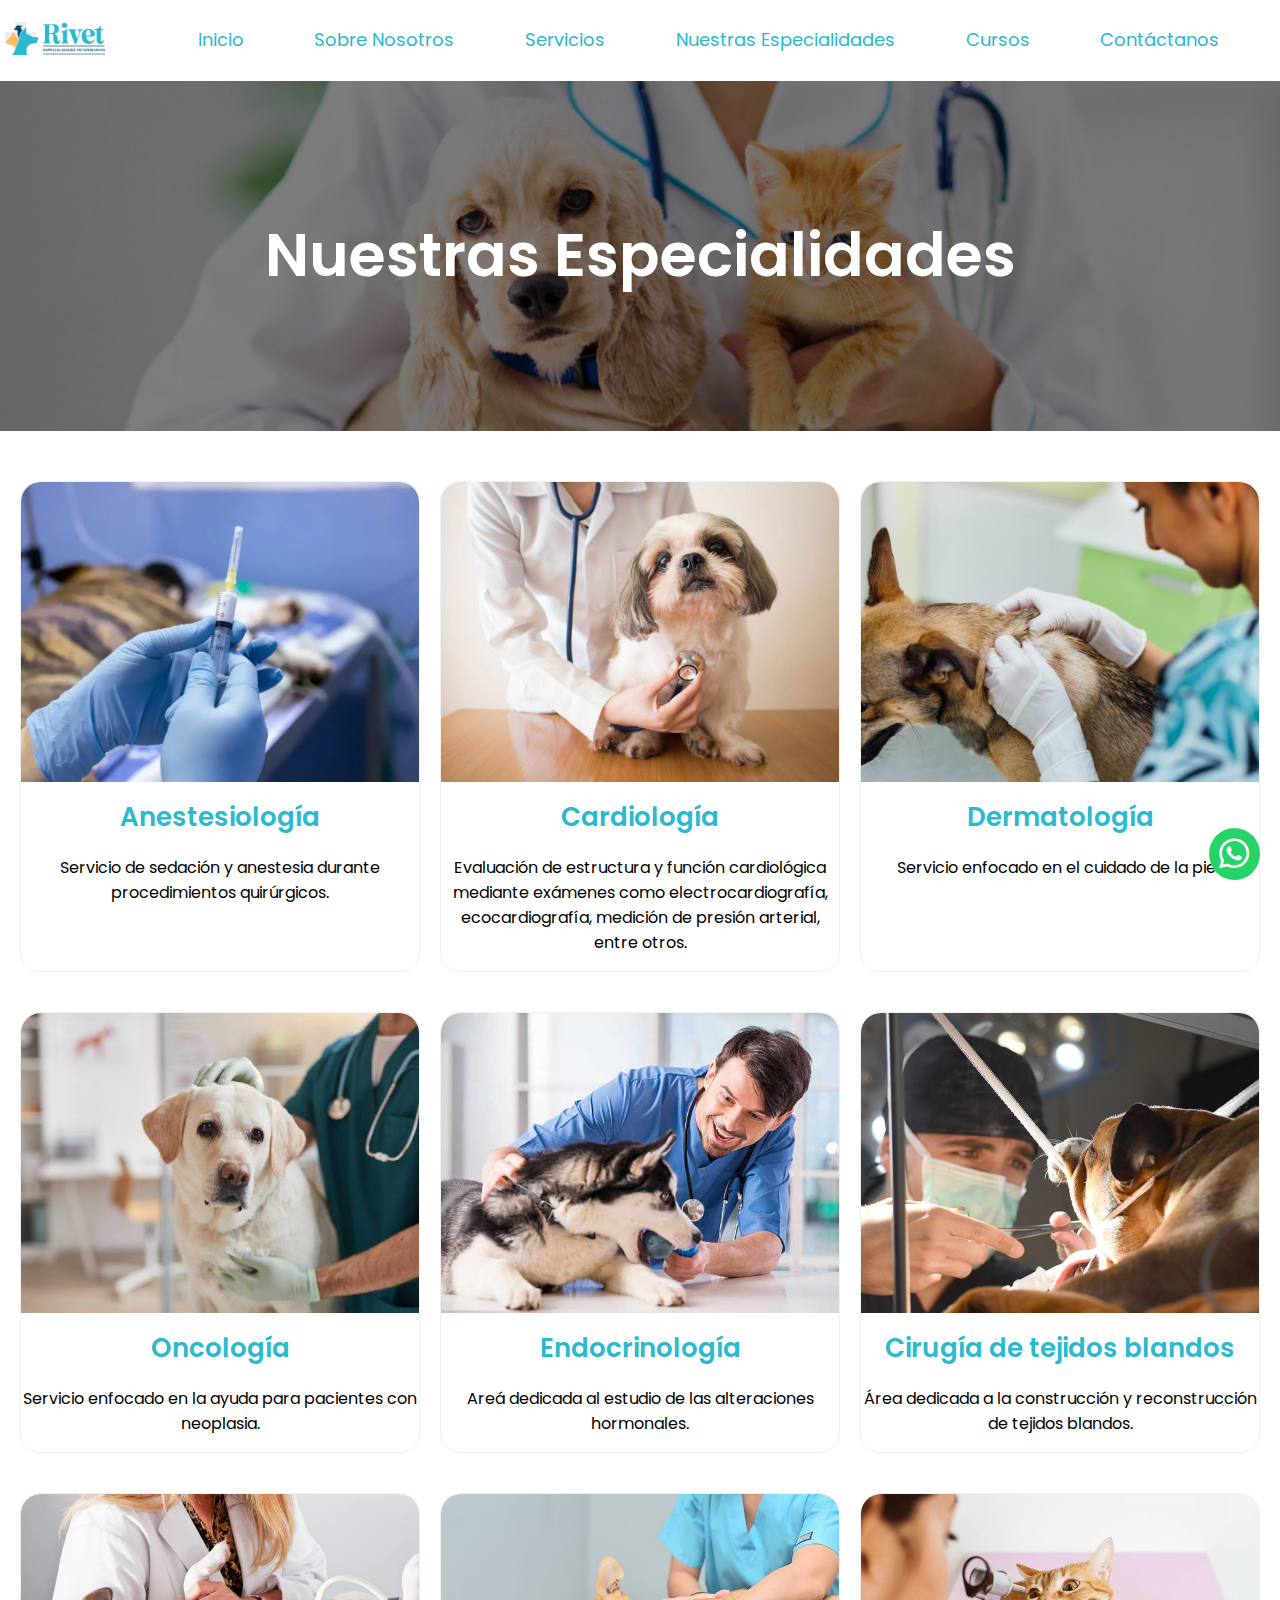
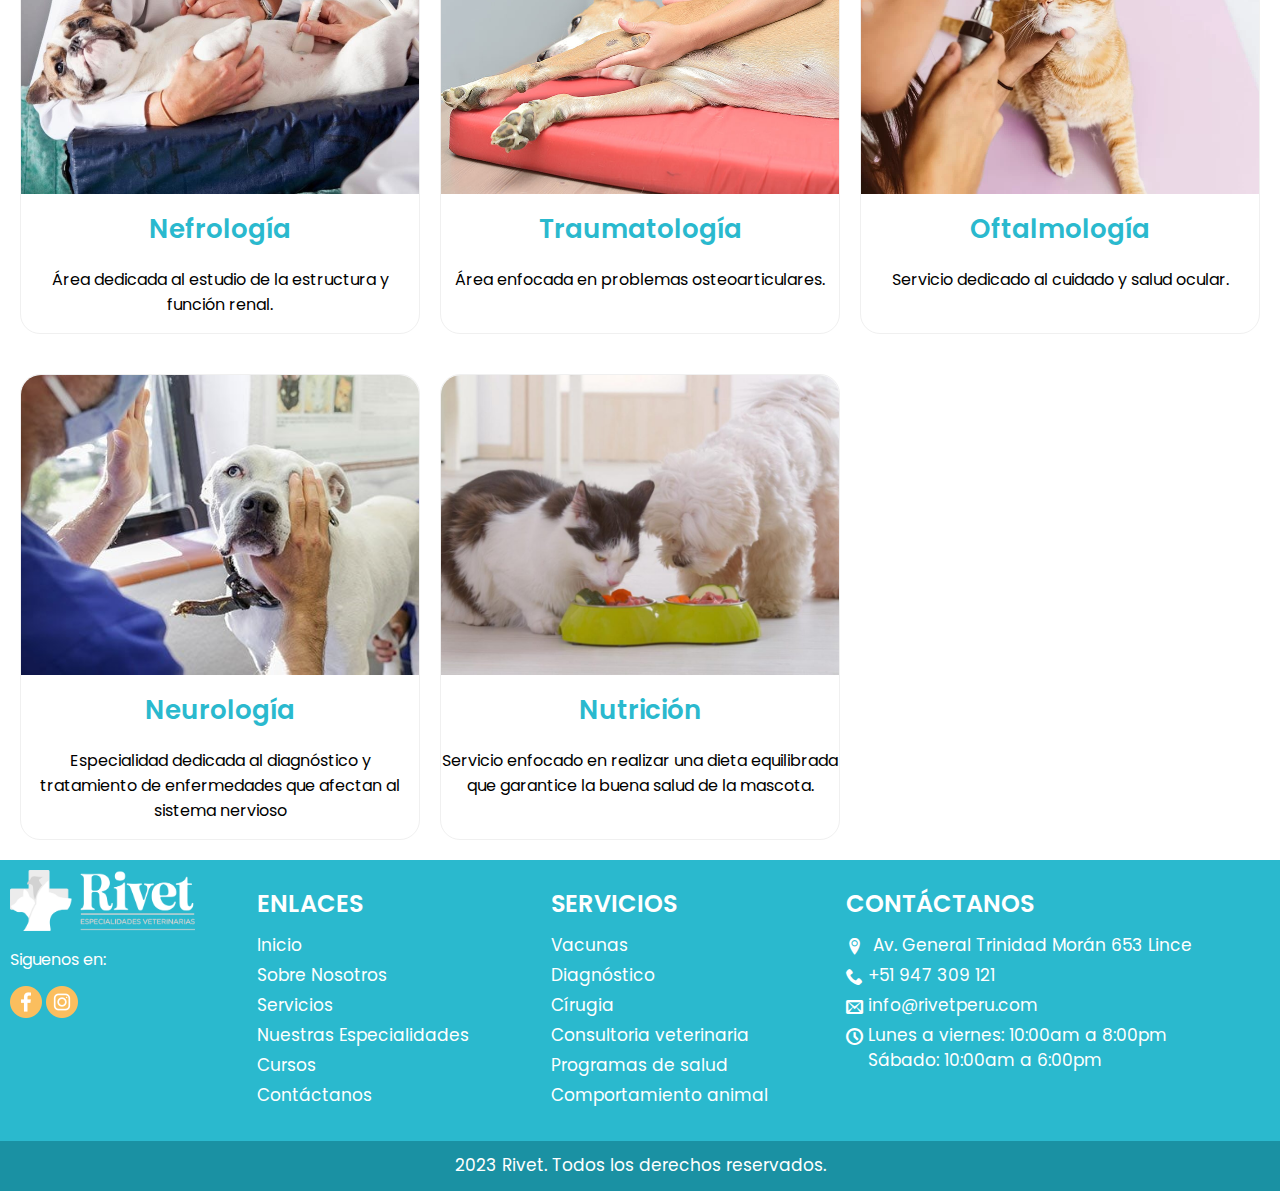
<file: nuestras_especialidades.html>
<!DOCTYPE html>
<html lang="es">
<head>
    <meta charset="UTF-8">
    <meta name="viewport" content="width=device-width, initial-scale=1.0">
    <title>Nuestras Especialidades - Rivet</title>
    <link rel="preconnect" href="https://fonts.googleapis.com">
    <link rel="preconnect" href="https://fonts.gstatic.com" crossorigin>
    <link href="https://fonts.googleapis.com/css2?family=Poppins:ital,wght@0,100;0,200;0,300;0,400;0,500;0,600;0,700;0,800;0,900;1,100;1,200;1,300;1,400;1,500;1,600;1,700;1,800;1,900&display=swap" rel="stylesheet">
    <link rel="stylesheet" href="css/fonts.css">
    <link rel="preload" href="css/normalize.css" as="style">
    <link rel="stylesheet" href="css/normalize.css">
    <link rel="preload" href="css/nav-footer.css" as="style">
    <link rel="stylesheet" href="css/nav-footer.css">
    <link rel="preload" href="css/especialidades.css" as="style">
    <link rel="stylesheet" href="css/especialidades.css">
    <link rel="icon" href="img/icon.png">
</head>
<body>
    <header class="main-header">
        <div class="content-logo">
            <a href="index.html">
                <img src="img/rivetlogo.png" alt="Logo de la página">
            </a>
        </div>
        <div id="nav" class="content-nav hidden">
            <nav>
                <ul>
                    <li><a class="celeste" href="index.html">Inicio</a></li>
                    <li><a class="celeste" href="sobre_nosotros.html">Sobre Nosotros</a></li>
                    <li><a class="celeste" href="servicios.html">Servicios</a></li>
                    <li><a class="celeste" href="nuestras_especialidades.html">Nuestras Especialidades</a></li>
                    <li><a class="celeste" href="cursos.html">Cursos</a></li>
                    <li><a class="celeste" href="contactanos.html">Contáctanos</a></li>
                </ul>
            </nav>
        </div>
        <div class="whatsapp">
            <a href="http://wa.me/+51947309121" target="_blank"><i class="icon icon-whatsapp"></i></a>
        </div>
        <div id="abrir" class="open-menu visible">
            <button type="button"><i class="icon icon-menu"></i></button>
        </div>
        <div id="close" class="close-menu">
            <button><i class="icon icon-cross"></i></button>
        </div>
    </header>
    <section class="sobre-nosotros-main">
        <div class="bg-opacity">
            <div class="contenido-centrado blanco">
                <h1 class="titulo-banner">Nuestras Especialidades</h1>
            </div>
        </div>
    </section>
    <main class="contenedor">
        <div class="card">
            <div class="bg-img" style="background-image: url(img/especialidades/anesteiologia.webp);">

            </div>
            <h2>Anestesiología</h2>
            <p>Servicio de sedación y anestesia durante procedimientos quirúrgicos.</p>
        </div>
        <div class="card">
            <div class="bg-img" style="background-image: url(img/especialidades/cardiologia.jpg);">

            </div>
            <h2>Cardiología</h2>
            <p>Evaluación de estructura y función cardiológica mediante exámenes como electrocardiografía, ecocardiografía, medición de presión arterial, entre otros.</p>
        </div>
        <div class="card">
            <div class="bg-img" style="background-image: url(img/especialidades/dermatologia.jpg);">

            </div>
            <h2>Dermatología</h2>
            <p>Servicio enfocado en el cuidado de la piel.</p>
        </div>
        <div class="card">
            <div class="bg-img" style="background-image: url(img/especialidades/oncologia.jpg);">

            </div>
            <h2>Oncología</h2>
            <p>Servicio enfocado en la ayuda para pacientes con neoplasia.</p>
        </div>
        <div class="card">
            <div class="bg-img" style="background-image: url(img/especialidades/endocrinologia.jpg);">

            </div>
            <h2>Endocrinología</h2>
            <p>Areá dedicada al estudio de las alteraciones hormonales.</p>
        </div>
        <div class="card">
            <div class="bg-img" style="background-image: url(img/especialidades/cirugia.jpg);">

            </div>
            <h2>Cirugía de tejidos blandos</h2>
            <p>Área dedicada a la construcción y reconstrucción de tejidos blandos.</p>
        </div>
        <div class="card">
            <div class="bg-img" style="background-image: url(img/especialidades/nefrologia.jpeg);">

            </div>
            <h2>Nefrología</h2>
            <p>Área dedicada al estudio de la estructura y función renal.</p>
        </div>
        <div class="card">
            <div class="bg-img" style="background-image: url(img/especialidades/traumatologia.jpg);">

            </div>
            <h2>Traumatología</h2>
            <p>Área enfocada en problemas osteoarticulares.</p>
        </div>
        <div class="card">
            <div class="bg-img" style="background-image: url(img/especialidades/Oftalmologia.webp);">

            </div>
            <h2>Oftalmología</h2>
            <p>Servicio dedicado al cuidado y salud ocular.</p>
        </div>
        <div class="card">
            <div class="bg-img" style="background-image: url(img/especialidades/neurologia.jpg);">

            </div>
            <h2>Neurología</h2>
            <p>Especialidad dedicada al diagnóstico y tratamiento de enfermedades que afectan al sistema nervioso</p>
        </div>
        <div class="card">
            <div class="bg-img" style="background-image: url(img/especialidades/nutricion.jpg);">

            </div>
            <h2>Nutrición</h2>
            <p>Servicio enfocado en realizar una dieta equilibrada que garantice la buena salud de la mascota.</p>
        </div>
    </main>
    <footer class="bg-celeste">
        <div class="contenedor-footer bg-celeste">
            <div>
                <img class="logo-footer" src="img/rivetlogobyn.png" alt="">
                <p class="blanco">Siguenos en:</p>
                <img src="img/icon/icono-fb.png" alt="">
                <img src="img/icon/icono-ig.png" alt="">
            </div>
            <div class="columna">
                <h2 class="blanco">Enlaces</h2>
                <nav>
                    <ul>
                        <li><a class="blanco" href="index.html">Inicio</a></li>
                        <li><a class="blanco" href="sobre_nosotros.html">Sobre Nosotros</a></li>
                        <li><a class="blanco" href="servicios.html">Servicios</a></li>
                        <li><a class="blanco" href="nuestras_especialidades.html">Nuestras Especialidades</a></li>
                        <li><a class="blanco" href="cursos.html">Cursos</a></li>
                        <li><a class="blanco" href="contactanos.html">Contáctanos</a></li>
                    </ul>
                </nav>
            </div>
            <div class="columna">
                <h2 class="blanco">Servicios</h2>
                <nav>
                    <ul>
                        <li><a class="blanco" href="servicios.html#vacunas">Vacunas</a></li>
                        <li><a class="blanco" href="servicios.html#diagnostico">Diagnóstico</a></li>
                        <li><a class="blanco" href="servicios.html#cirugia">Círugia</a></li>
                        <li><a class="blanco" href="servicios.html#consultoria">Consultoria veterinaria</a></li>
                        <li><a class="blanco" href="servicios.html#programas">Programas de salud</a></li>
                        <li><a class="blanco" href="servicios.html#comportamiento">Comportamiento animal</a></li>
                    </ul>
                </nav>
            </div>
            <div class="columna">
                <h2 class="blanco">Contáctanos</h2>
                <ul>
                    <li class="blanco">
                        <i class="icon icon-location2"></i>
                        <span></span>Av. General Trinidad Morán 653 Lince</span>
                    </li>
                    <li class="blanco">
                        <i class="icon icon-phone"></i>
                        <span>+51 947 309 121</span>
                    </li>
                    <li class="blanco">
                        <i class="icon icon-envelop"></i>
                        <span>info@rivetperu.com</span>
                    </li>
                    <li class="blanco">
                        <i class="icon icon-clock"></i>
                        <span>Lunes a viernes: 10:00am a 8:00pm <br>Sábado: 10:00am a 6:00pm</span>
                    </li>
                </ul>
            </div>
        </div>
        <div class="derechos">
            <p class="blanco">2023 Rivet. Todos los derechos reservados.</p>
        </div>
    </footer>
    <script src="js/main.js"></script>
</body>
</html>
</file>
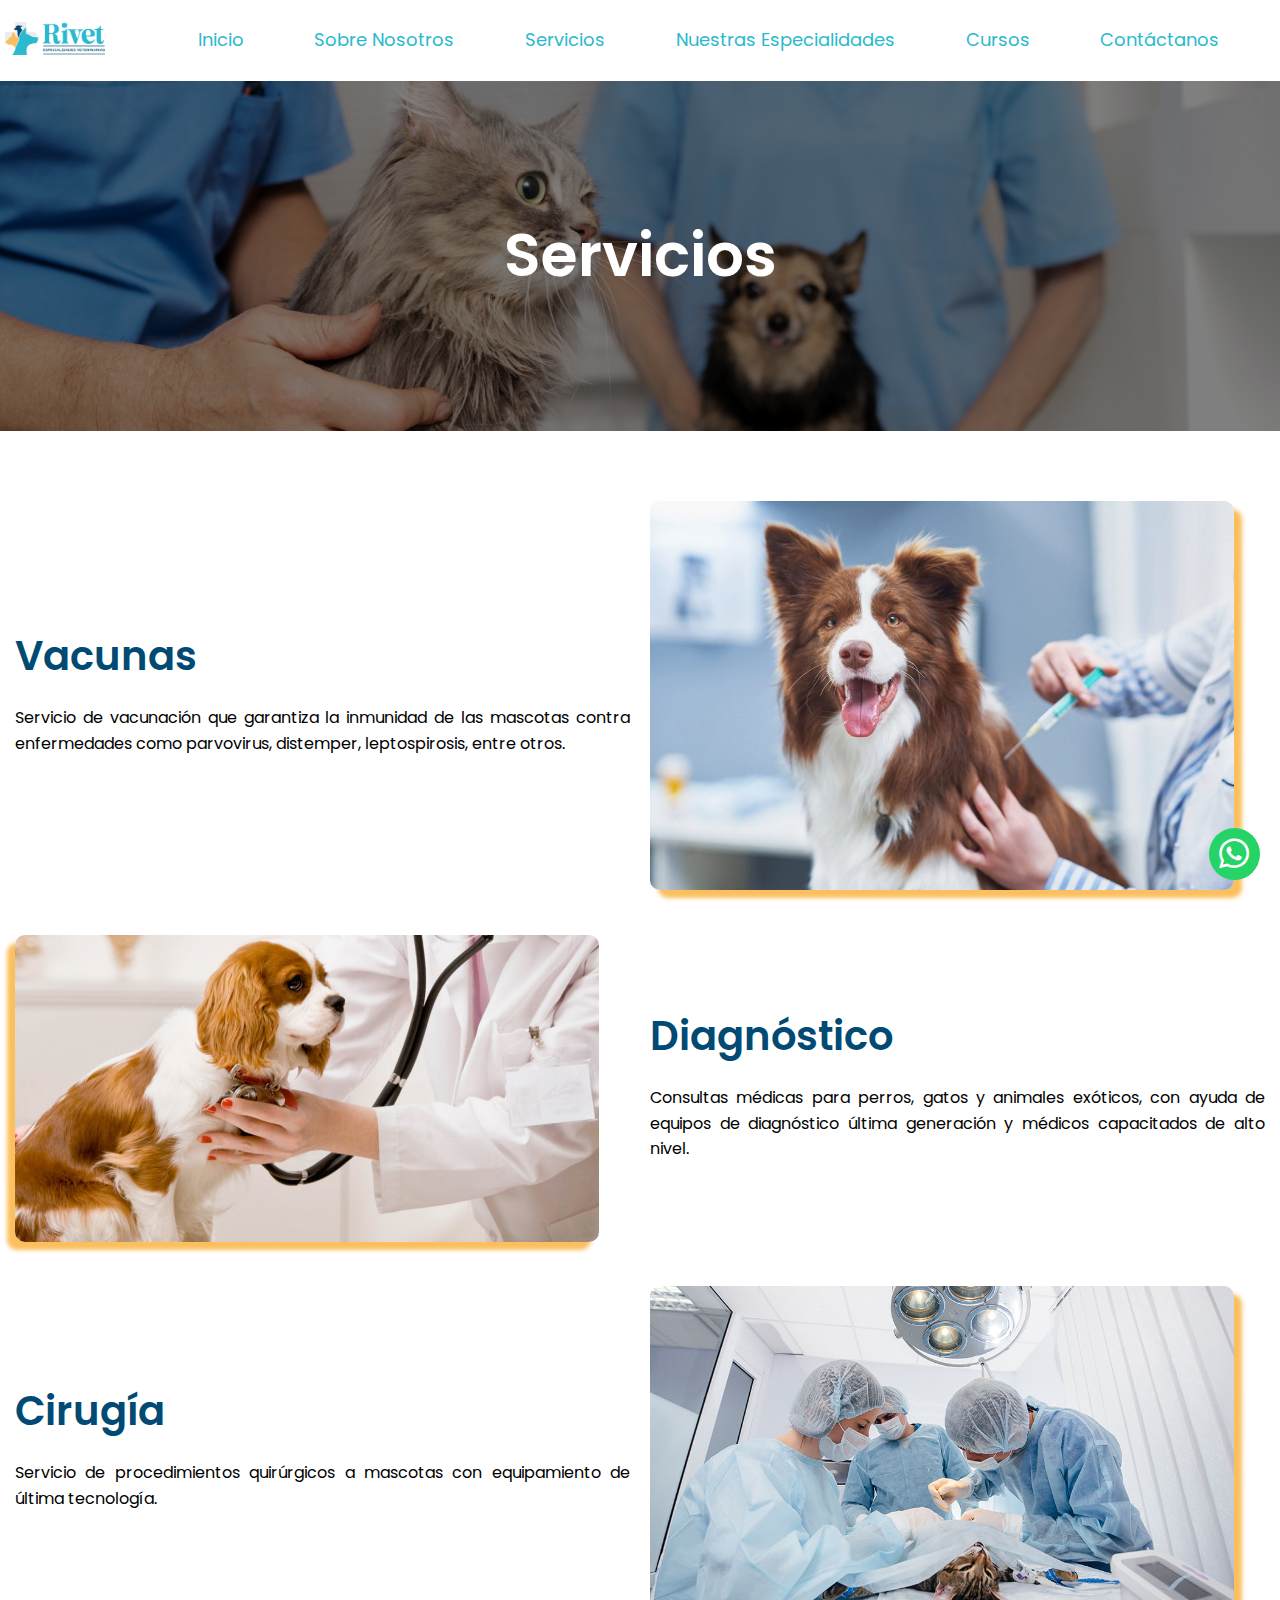
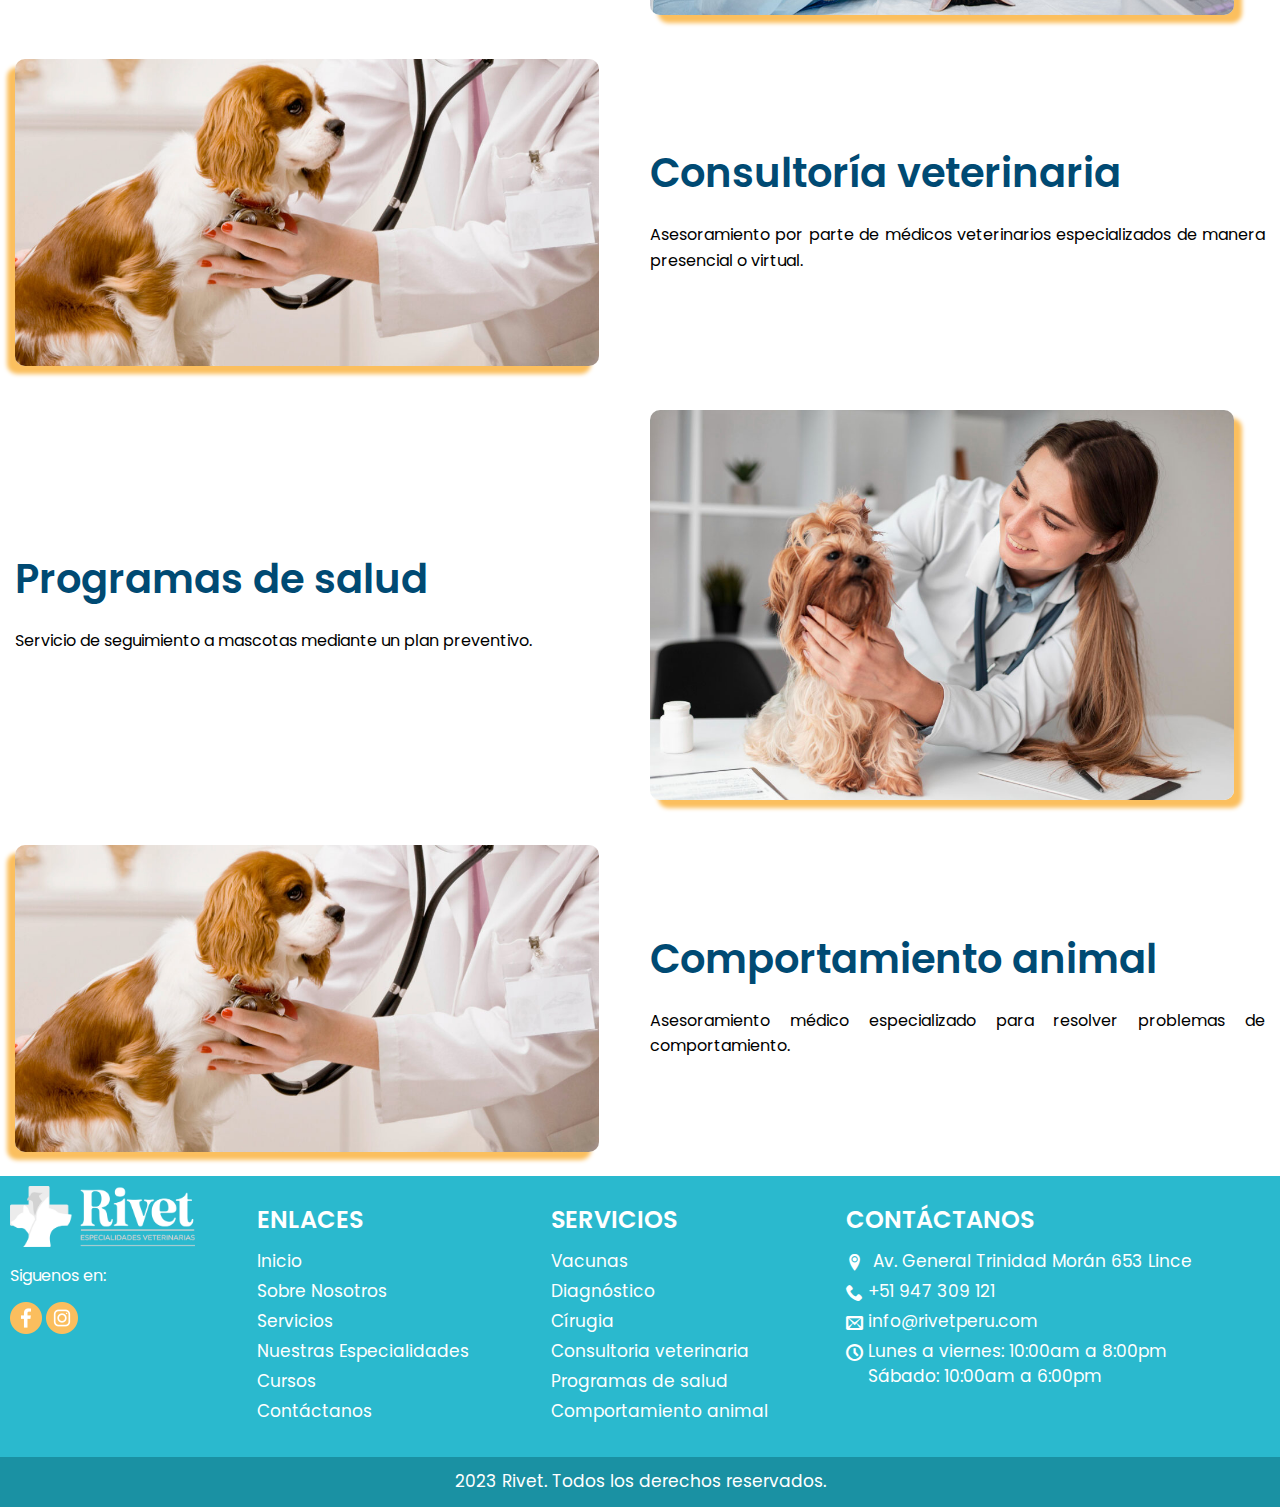
<file: servicios.html>
<!DOCTYPE html>
<html lang="es">
<head>
    <meta charset="UTF-8">
    <meta name="viewport" content="width=device-width, initial-scale=1.0">
    <title>Servicios - Rivet</title>
    <link rel="preconnect" href="https://fonts.googleapis.com">
    <link rel="preconnect" href="https://fonts.gstatic.com" crossorigin>
    <link href="https://fonts.googleapis.com/css2?family=Poppins:ital,wght@0,100;0,200;0,300;0,400;0,500;0,600;0,700;0,800;0,900;1,100;1,200;1,300;1,400;1,500;1,600;1,700;1,800;1,900&display=swap" rel="stylesheet">
    <link rel="stylesheet" href="css/fonts.css">
    <link rel="preload" href="css/normalize.css" as="style">
    <link rel="stylesheet" href="css/normalize.css">
    <link rel="preload" href="css/nav-footer.css" as="style">
    <link rel="stylesheet" href="css/nav-footer.css">
    <link rel="preload" href="css/servicios.css" as="style">
    <link rel="stylesheet" href="css/servicios.css">
    <link rel="icon" href="img/icon.png">
</head>
<body>
    <header class="main-header">
        <div class="content-logo">
            <a href="index.html">
                <img src="img/rivetlogo.png" alt="Logo de la página">
            </a>
        </div>
        <div id="nav" class="content-nav hidden">
            <nav>
                <ul>
                    <li><a class="celeste" href="index.html">Inicio</a></li>
                    <li><a class="celeste" href="sobre_nosotros.html">Sobre Nosotros</a></li>
                    <li><a class="celeste" href="servicios.html">Servicios</a></li>
                    <li><a class="celeste" href="nuestras_especialidades.html">Nuestras Especialidades</a></li>
                    <li><a class="celeste" href="cursos.html">Cursos</a></li>
                    <li><a class="celeste" href="contactanos.html">Contáctanos</a></li>
                </ul>
            </nav>
        </div>
        <div class="whatsapp">
            <a href="http://wa.me/+51947309121" target="_blank"><i class="icon icon-whatsapp"></i></a>
        </div>
        <div id="abrir" class="open-menu visible">
            <button type="button"><i class="icon icon-menu"></i></button>
        </div>
        <div id="close" class="close-menu">
            <button><i class="icon icon-cross"></i></button>
        </div>
    </header>
    <section class="servicios-main">
        <div class="bg-opacity">
            <div class="contenido-centrado blanco">
                <h1 class="titulo-banner">Servicios</h1>
            </div>
        </div>
    </section>
    <main>
        <section class="contenedor" id="vacunas">
            <div class="contenido-left">
                <h2>Vacunas</h2>
                <p>Servicio de vacunación que garantiza la inmunidad de las mascotas contra enfermedades como parvovirus, distemper, leptospirosis, entre otros.</p>
            </div>
            <div>
               <img class="sombra-der" src="img/vacunacion.webp" alt="">
            </div>
        </section>
        <section class="contenedor" id="diagnostico">
            <div>
                <img class="sombra-izq" src="img/diagnostico.jpg" alt="">
            </div>
            <div class="contenido-left">
                <h2>Diagnóstico</h2>
                <p>Consultas médicas para perros, gatos y animales exóticos, con ayuda de equipos de diagnóstico última generación y médicos capacitados de alto nivel.</p>
            </div>
        </section>
        <section class="contenedor" id="cirugia">
            <div class="contenido-left">
                <h2>Cirugía</h2>
                <p>Servicio de procedimientos quirúrgicos a mascotas con equipamiento de última tecnología.</p>
            </div>
            <div>
                <img class="sombra-der" src="img/cirugia.jpg" alt="">
            </div>
        </section>
        <section class="contenedor" id="consultoria">
            <div>
                <img class="sombra-izq" src="img/diagnostico.jpg" alt="">
            </div>
            <div class="contenido-left">
                <h2>Consultoría veterinaria</h2>
                <p>Asesoramiento por parte de médicos veterinarios especializados de manera presencial o virtual.</p>
            </div>
        </section>
        <section class="contenedor" id="programas">
            <div class="contenido-left">
                <h2>Programas de salud</h2>
                <p>Servicio de seguimiento a mascotas mediante un plan preventivo.</p>
            </div>
            <div>
                <img class="sombra-der" src="img/programasSalud.jpg" alt="">
            </div>
        </section>
        <section class="contenedor" id="comportamiento">
            <div>
                <img class="sombra-izq" src="img/diagnostico.jpg" alt="">
            </div>
            <div class="contenido-left">
                <h2>Comportamiento animal</h2>
                <p>Asesoramiento médico especializado para resolver problemas de comportamiento.</p>
            </div>
        </section>
    </main>
    <footer class="bg-celeste">
        <div class="contenedor-footer bg-celeste">
            <div>
                <img class="logo-footer" src="img/rivetlogobyn.png" alt="">
                <p class="blanco">Siguenos en:</p>
                <img src="img/icon/icono-fb.png" alt="">
                <img src="img/icon/icono-ig.png" alt="">
            </div>
            <div class="columna">
                <h2 class="blanco">Enlaces</h2>
                <nav>
                    <ul>
                        <li><a class="blanco" href="index.html">Inicio</a></li>
                        <li><a class="blanco" href="sobre_nosotros.html">Sobre Nosotros</a></li>
                        <li><a class="blanco" href="servicios.html">Servicios</a></li>
                        <li><a class="blanco" href="nuestras_especialidades.html">Nuestras Especialidades</a></li>
                        <li><a class="blanco" href="cursos.html">Cursos</a></li>
                        <li><a class="blanco" href="contactanos.html">Contáctanos</a></li>
                    </ul>
                </nav>
            </div>
            <div class="columna">
                <h2 class="blanco">Servicios</h2>
                <nav>
                    <ul>
                        <li><a class="blanco" href="servicios.html#vacunas">Vacunas</a></li>
                        <li><a class="blanco" href="servicios.html#diagnostico">Diagnóstico</a></li>
                        <li><a class="blanco" href="servicios.html#cirugia">Círugia</a></li>
                        <li><a class="blanco" href="servicios.html#consultoria">Consultoria veterinaria</a></li>
                        <li><a class="blanco" href="servicios.html#programas">Programas de salud</a></li>
                        <li><a class="blanco" href="servicios.html#comportamiento">Comportamiento animal</a></li>
                    </ul>
                </nav>
            </div>
            <div class="columna">
                <h2 class="blanco">Contáctanos</h2>
                <ul>
                    <li class="blanco">
                        <i class="icon icon-location2"></i>
                        <span></span>Av. General Trinidad Morán 653 Lince</span>
                    </li>
                    <li class="blanco">
                        <i class="icon icon-phone"></i>
                        <span>+51 947 309 121</span>
                    </li>
                    <li class="blanco">
                        <i class="icon icon-envelop"></i>
                        <span>info@rivetperu.com</span>
                    </li>
                    <li class="blanco">
                        <i class="icon icon-clock"></i>
                        <span>Lunes a viernes: 10:00am a 8:00pm <br>Sábado: 10:00am a 6:00pm</span>
                    </li>
                </ul>
            </div>
        </div>
        <div class="derechos">
            <p class="blanco">2023 Rivet. Todos los derechos reservados.</p>
        </div>
    </footer>
    <script src="js/main.js"></script>
</body>
</html>
</file>
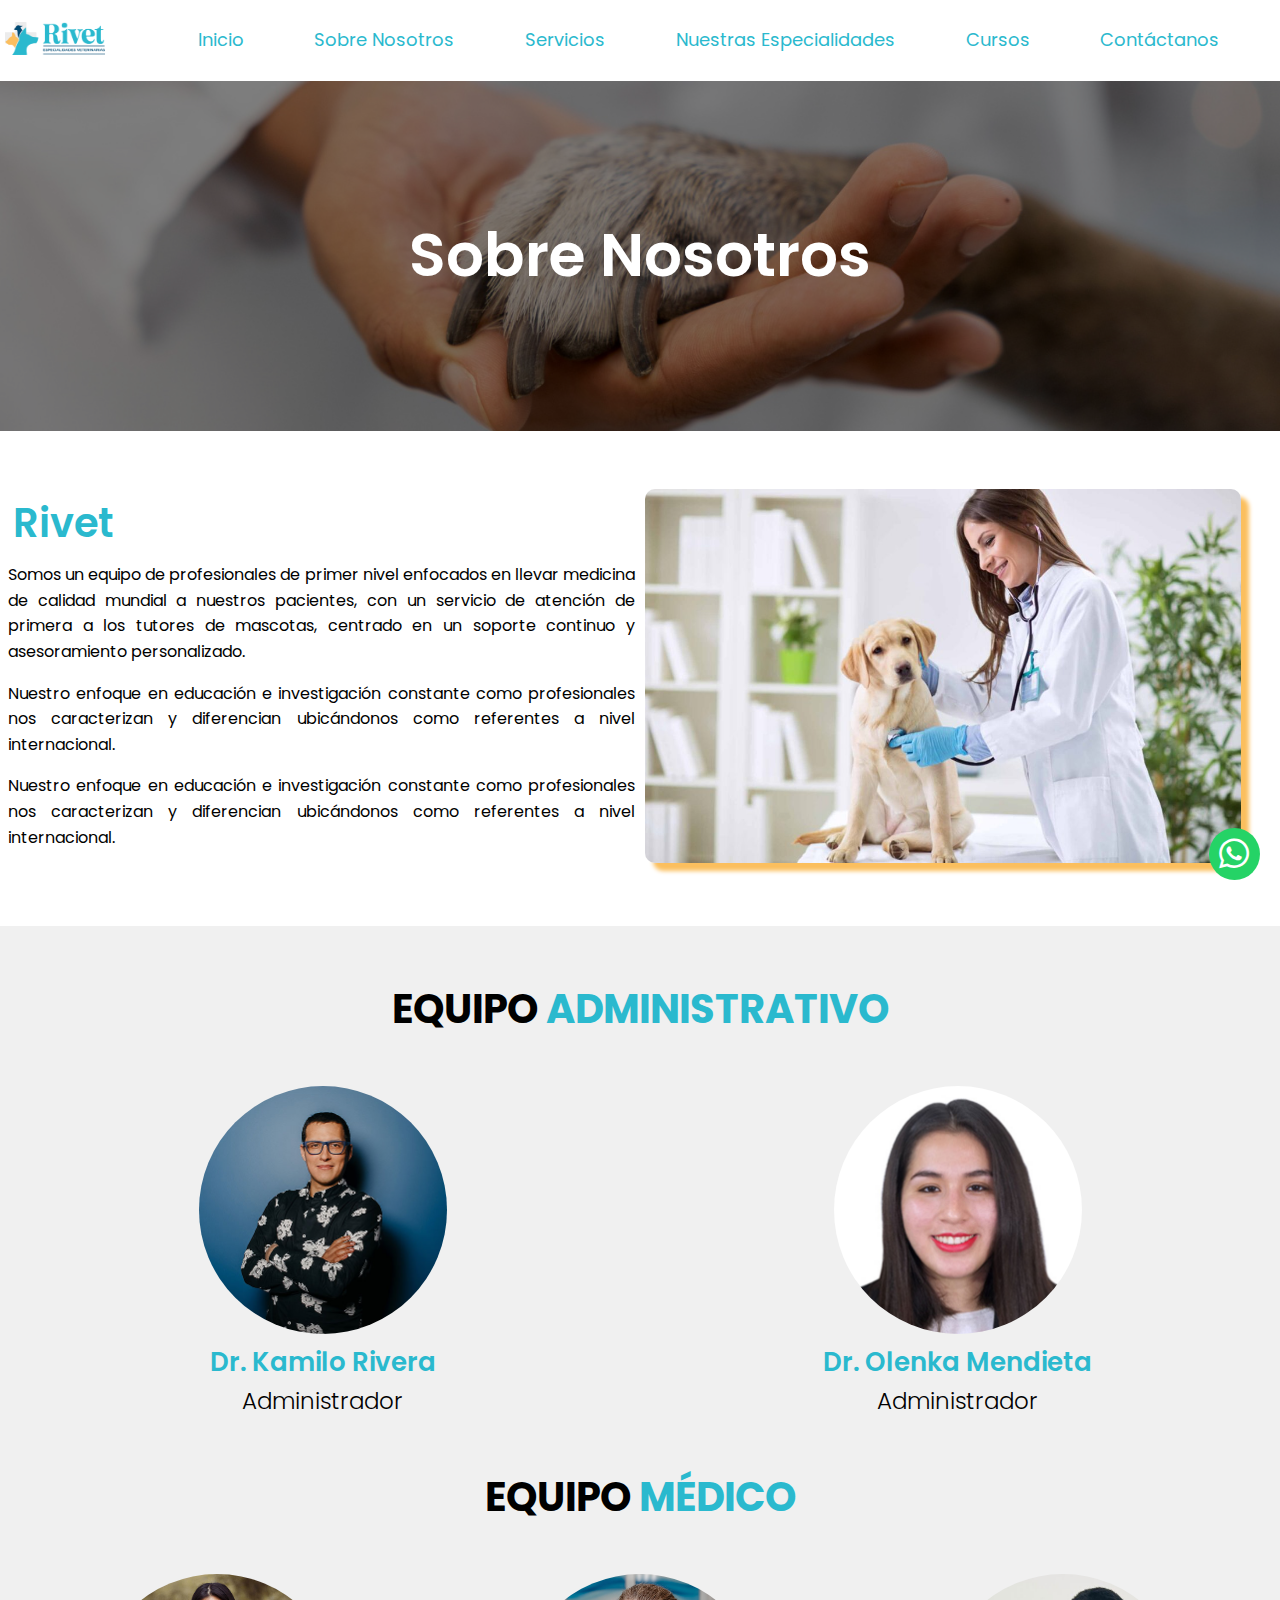
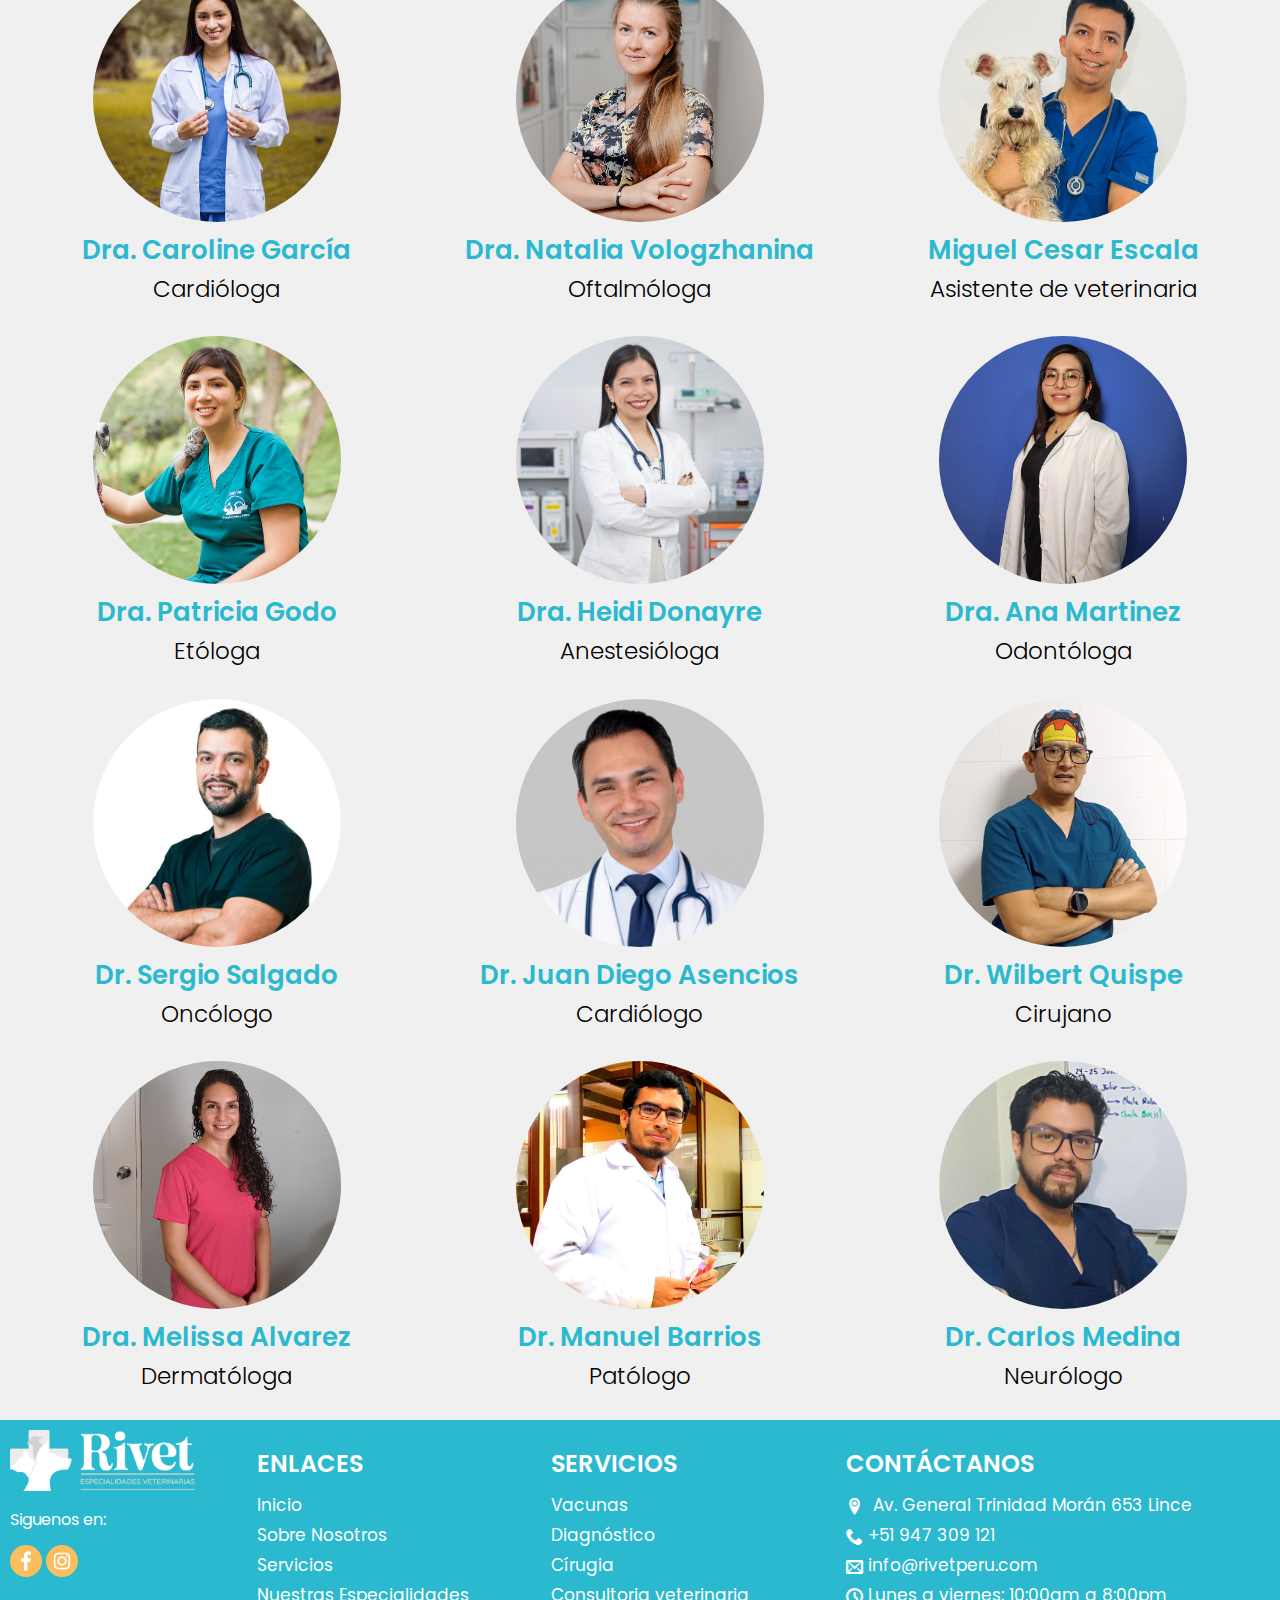
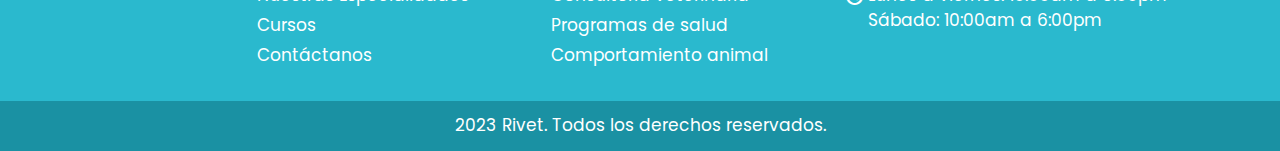
<file: sobre_nosotros.html>
<!DOCTYPE html>
<html lang="es">
<head>
    <meta charset="UTF-8">
    <meta name="viewport" content="width=device-width, initial-scale=1.0">
    <title>Sobre Nosotros - Rivet</title>
    <link rel="preconnect" href="https://fonts.googleapis.com">
    <link rel="preconnect" href="https://fonts.gstatic.com" crossorigin>
    <link href="https://fonts.googleapis.com/css2?family=Poppins:ital,wght@0,100;0,200;0,300;0,400;0,500;0,600;0,700;0,800;0,900;1,100;1,200;1,300;1,400;1,500;1,600;1,700;1,800;1,900&display=swap" rel="stylesheet">
    <link rel="stylesheet" href="css/fonts.css">
    <link rel="preload" href="css/normalize.css" as="style">
    <link rel="stylesheet" href="css/normalize.css">
    <link rel="preload" href="css/nav-footer.css" as="style">
    <link rel="stylesheet" href="css/nav-footer.css">
    <link rel="preload" href="css/sobre_nosotros.css" as="style">
    <link rel="stylesheet" href="css/sobre_nosotros.css">
    <link rel="icon" href="img/icon.png">
</head>
<body>
    <header class="main-header">
        <div class="content-logo">
            <a href="index.html">
                <img src="img/rivetlogo.png" alt="Logo de la página">
            </a>
        </div>
        <div id="nav" class="content-nav hidden">
            <nav>
                <ul>
                    <li><a class="celeste" href="index.html">Inicio</a></li>
                    <li><a class="celeste" href="sobre_nosotros.html">Sobre Nosotros</a></li>
                    <li><a class="celeste" href="servicios.html">Servicios</a></li>
                    <li><a class="celeste" href="nuestras_especialidades.html">Nuestras Especialidades</a></li>
                    <li><a class="celeste" href="cursos.html">Cursos</a></li>
                    <li><a class="celeste" href="contactanos.html">Contáctanos</a></li>
                </ul>
            </nav>
        </div>
        <div class="whatsapp">
            <a href="http://wa.me/+51947309121" target="_blank"><i class="icon icon-whatsapp"></i></a>
        </div>
        <div id="abrir" class="open-menu visible">
            <button type="button"><i class="icon icon-menu"></i></button>
        </div>
        <div id="close" class="close-menu">
            <button><i class="icon icon-cross"></i></button>
        </div>
    </header>
    <section class="sobre-nosotros-main">
        <div class="bg-opacity">
            <div class="contenido-centrado blanco">
                <h1 class="titulo-banner">Sobre Nosotros</h1>
            </div>
        </div>
    </section>
    <main>
        <section class="contenedor">
            <div>
                <h2 class="celeste">Rivet</h2>
                <p>Somos un equipo de profesionales de primer nivel enfocados en llevar medicina de calidad mundial a nuestros pacientes, con un servicio de atención de primera a los tutores de mascotas, centrado en un soporte continuo y asesoramiento personalizado.</p>
                <p>Nuestro enfoque en educación e investigación constante como profesionales nos caracterizan y diferencian ubicándonos como referentes a nivel internacional.</p>
                <p>Nuestro enfoque en educación e investigación constante como profesionales nos caracterizan y diferencian ubicándonos como referentes a nivel internacional.</p>
            </div>
            <div>
                <img class="sombra" src="img/sobrenosotrossection.jpg" alt="">
            </div>
        </section>
        <section class="equipos">
            <h2 class="title">Equipo <span class="celeste">administrativo</span></h2>
            <div class="administrativo">
                <div class="doctor">
                    <img class="doctor-img" src="img/medicos/01KamiloRivera.jpg" alt="">
                    <h3 class="nombre celeste">Dr. Kamilo Rivera</h3>
                    <p class="cargo">Administrador</p>
                </div>
                <div class="doctor">
                    <img class="doctor-img" src="img/medicos/02OlenkaMendieta.jpg" alt="">
                    <h3 class="nombre celeste">Dr. Olenka Mendieta</h3>
                    <p class="cargo">Administrador</p>
                </div>
            </div>
            <h2 class="title">Equipo <span class="celeste">médico</span></h2>
            <div class="medico">
                <div class="doctor">
                    <img class="doctor-img" src="img/medicos/03CarolineGarcia.jpg" alt="">
                    <h3 class="nombre celeste">Dra. Caroline García</h3>
                    <p class="cargo">Cardióloga</p>
                </div>
                <div class="doctor">
                    <img class="doctor-img" src="img/medicos/04NataliaVologzhanina.jpg" alt="">
                    <h3 class="nombre celeste">Dra. Natalia Vologzhanina</h3>
                    <p class="cargo">Oftalmóloga</p>
                </div>
                <div class="doctor">
                    <img class="doctor-img" src="img/medicos/05MiguelCesar.jpg" alt="">
                    <h3 class="nombre celeste">Miguel Cesar Escala</h3>
                    <p class="cargo">Asistente de veterinaria</p>
                </div>
                <div class="doctor">
                    <img class="doctor-img" src="img/medicos/06PatriciaGodo.jpg" alt="">
                    <h3 class="nombre celeste">Dra. Patricia Godo</h3>
                    <p class="cargo">Etóloga</p>
                </div>
                <div class="doctor">
                    <img class="doctor-img" src="img/medicos/07HeidiDonayre.jpg" alt="">
                    <h3 class="nombre celeste">Dra. Heidi Donayre</h3>
                    <p class="cargo">Anestesióloga</p>
                </div>
                <div class="doctor">
                    <img class="doctor-img" src="img/medicos/08AnaMartinez.jpg" alt="">
                    <h3 class="nombre celeste">Dra. Ana Martinez</h3>
                    <p class="cargo">Odontóloga</p>
                </div>
                <div class="doctor">
                    <img class="doctor-img" src="img/medicos/09SergioSalgado.jpg" alt="">
                    <h3 class="nombre celeste">Dr. Sergio Salgado</h3>
                    <p class="cargo">Oncólogo</p>
                </div>
                <div class="doctor">
                    <img class="doctor-img" src="img/medicos/10JuanDiegoAsencios.jpg" alt="">
                    <h3 class="nombre celeste">Dr. Juan Diego Asencios</h3>
                    <p class="cargo">Cardiólogo</p>
                </div>
                <div class="doctor">
                    <img class="doctor-img" src="img/medicos/11WilbertQuispe.jpg" alt="">
                    <h3 class="nombre celeste">Dr. Wilbert Quispe</h3>
                    <p class="cargo">Cirujano</p>
                </div>
                <div class="doctor">
                    <img class="doctor-img" src="img/medicos/12MelissaAlvarez.jpg" alt="">
                    <h3 class="nombre celeste">Dra. Melissa Alvarez</h3>
                    <p class="cargo">Dermatóloga</p>
                </div>
                <div class="doctor">
                    <img class="doctor-img" src="img/medicos/13ManuelBarrios.jpg" alt="">
                    <h3 class="nombre celeste">Dr. Manuel Barrios</h3>
                    <p class="cargo">Patólogo</p>
                </div>
                <div class="doctor">
                    <img class="doctor-img" src="img/medicos/14CarlosMedina.jpg" alt="">
                    <h3 class="nombre celeste">Dr. Carlos Medina</h3>
                    <p class="cargo">Neurólogo</p>
                </div>
            </div>
        </section>
    </main>
    <footer class="bg-celeste">
        <div class="contenedor-footer bg-celeste">
            <div>
                <img class="logo-footer" src="img/rivetlogobyn.png" alt="">
                <p class="blanco">Siguenos en:</p>
                <img src="img/icon/icono-fb.png" alt="">
                <img src="img/icon/icono-ig.png" alt="">
            </div>
            <div class="columna">
                <h2 class="blanco">Enlaces</h2>
                <nav>
                    <ul>
                        <li><a class="blanco" href="index.html">Inicio</a></li>
                        <li><a class="blanco" href="sobre_nosotros.html">Sobre Nosotros</a></li>
                        <li><a class="blanco" href="servicios.html">Servicios</a></li>
                        <li><a class="blanco" href="nuestras_especialidades.html">Nuestras Especialidades</a></li>
                        <li><a class="blanco" href="cursos.html">Cursos</a></li>
                        <li><a class="blanco" href="contactanos.html">Contáctanos</a></li>
                    </ul>
                </nav>
            </div>
            <div class="columna">
                <h2 class="blanco">Servicios</h2>
                <nav>
                    <ul>
                        <li><a class="blanco" href="servicios.html#vacunas">Vacunas</a></li>
                        <li><a class="blanco" href="servicios.html#diagnostico">Diagnóstico</a></li>
                        <li><a class="blanco" href="servicios.html#cirugia">Círugia</a></li>
                        <li><a class="blanco" href="servicios.html#consultoria">Consultoria veterinaria</a></li>
                        <li><a class="blanco" href="servicios.html#programas">Programas de salud</a></li>
                        <li><a class="blanco" href="servicios.html#comportamiento">Comportamiento animal</a></li>
                    </ul>
                </nav>
            </div>
            <div class="columna">
                <h2 class="blanco">Contáctanos</h2>
                <ul>
                    <li class="blanco">
                        <i class="icon icon-location2"></i>
                        <span></span>Av. General Trinidad Morán 653 Lince</span>
                    </li>
                    <li class="blanco">
                        <i class="icon icon-phone"></i>
                        <span>+51 947 309 121</span>
                    </li>
                    <li class="blanco">
                        <i class="icon icon-envelop"></i>
                        <span>info@rivetperu.com</span>
                    </li>
                    <li class="blanco">
                        <i class="icon icon-clock"></i>
                        <span>Lunes a viernes: 10:00am a 8:00pm <br>Sábado: 10:00am a 6:00pm</span>
                    </li>
                </ul>
            </div>
        </div>
        <div class="derechos">
            <p class="blanco">2023 Rivet. Todos los derechos reservados.</p>
        </div>
    </footer>
    <script src="js/main.js"></script>
</body>
</html>
</file>
<file: css/fonts.css>
@font-face {
  font-family: 'icomoon';
  src:  url('fonts/icomoon.eot?50hhwb');
  src:  url('fonts/icomoon.eot?50hhwb#iefix') format('embedded-opentype'),
    url('fonts/icomoon.ttf?50hhwb') format('truetype'),
    url('fonts/icomoon.woff?50hhwb') format('woff'),
    url('fonts/icomoon.svg?50hhwb#icomoon') format('svg');
  font-weight: normal;
  font-style: normal;
  font-display: block;
}

.icon {
  /* use !important to prevent issues with browser extensions that change fonts */
  font-family: 'icomoon' !important;
  speak: never;
  font-style: normal;
  font-weight: normal;
  font-variant: normal;
  text-transform: none;
  line-height: 1;
  
  /* Enable Ligatures ================ */
  letter-spacing: 0;
  -webkit-font-feature-settings: "liga";
  -moz-font-feature-settings: "liga=1";
  -moz-font-feature-settings: "liga";
  -ms-font-feature-settings: "liga" 1;
  font-feature-settings: "liga";
  -webkit-font-variant-ligatures: discretionary-ligatures;
  font-variant-ligatures: discretionary-ligatures;

  /* Better Font Rendering =========== */
  -webkit-font-smoothing: antialiased;
  -moz-osx-font-smoothing: grayscale;
}

.icon-phone:before {
  content: "\e942";
}
.icon-envelop:before {
  content: "\e945";
}
.icon-location2:before {
  content: "\e948";
}
.icon-clock:before {
  content: "\e94e";
}
.icon-menu:before {
  content: "\e9bd";
}
.icon-cross:before {
  content: "\ea0f";
}
.icon-facebook:before {
  content: "\ea90";
}
.icon-instagram:before {
  content: "\ea92";
}
.icon-whatsapp:before {
  content: "\ea93";
}
</file>
<file: css/nav-footer.css>
/*DECLARAR CUSTOM PROPERTIES*/
:root{
    --celeste: #2ab9ce;
    --amarillo: #fbbe5e;
    --gris: #3A3A3A;
    --blanco: #ffffff;
    --azul: #004a73;
    --font: "Poppins", sans-serif;
}

*{
    box-sizing: border-box;
}

/*HACK PARA LOS REM*/
html{
    font-size: 62.5%;
    height: 100%;
}

body{
    font-size: 16px;
    /*Tipo de letra para todo el documento*/
    font-family: var(--font);
}

/*GENERALES*/
.title{
    color: var(--oscuro);
    text-align: center;
    font-size: 4rem;
    text-transform: uppercase;
    margin: 50px 0;
}
.blanco{
    color: var(--blanco);
}
.celeste{
    color: var(--celeste);
}

.bg-celeste{
    background-color: var(--celeste);
}
.bg-amarillo{
    background-color: var(--amarillo);
}

.bg-opacity{
    position: absolute;
    background-color: rgba(0,0,0,0.5);
    width: 100%;
    height: 100%;
}

.izq{
    text-align: left;
}

/*ESTILOS DEL LOGO Y NAVEGACION*/
.main-header{
    display: flex;
}

.content-logo{
    width: 10%;
    min-width: 100px ;
    margin: auto 5px;
}

.main-header img{
    max-width: 100px;
}

.content-nav{
    width: 90%;
}

.content-nav nav ul{
    display: flex;
    justify-content: space-evenly;
    padding: 0;
    margin: 1.5rem 0;
}

.content-nav nav ul li{
    list-style: none;
}

.content-nav nav a{
    display: inline-block;
    text-decoration: none;
    padding: 1.5rem 1rem;
    font-weight: 400;
    font-size: 1.8rem;
    text-align: center;
}

.content-nav nav a:hover{
    background-color: var(--amarillo);
    color: var(--blanco);
    border-radius: 20px;
}

.main-header .whatsapp{
    position: fixed;
    z-index: 1000;
    bottom: 20px;
    right: 20px;
    background-color: #25d366;
    padding: 10px;
    border-radius: 50%;
}

.main-header .whatsapp a{
    text-decoration: none;
}

.main-header .whatsapp a i{
    width: 5%;
    color: #fff;
    font-size: 3rem;
}

div.open-menu, div.close-menu{
    display: none;
}


/*FOOTER*/
.contenedor-footer{
    display: grid;
    grid-template-columns: 0.8fr 1fr 1fr 1.5fr;
    column-gap: 0.5rem;
    padding: 1rem 1rem 0 1rem;
}

.contenedor-footer div .logo-footer{
    width: 80%;
}

.contenedor-footer .columna{
    display: flex;
    flex-direction: column;
    align-items: self-start;
    padding-left: 1rem;
}

.contenedor-footer ul{
    padding: 0;
}

.contenedor-footer li{
    list-style-type: none;
    line-height: 2.5rem;
    font-size: 1.7rem;
    margin-bottom:5px;
}

.contenedor-footer li a{
    text-decoration: none;
}

.contenedor-footer li a:hover{
    color: var(--amarillo);
}

footer .derechos{
    background-color: #1a91a3;
}

footer .derechos p{
    text-align: center;
    padding: 1.5rem 0;
    font-size: 1.7rem;
}

.columna h2{
    margin-bottom: 0;
    text-transform: uppercase;
    font-weight: 600;
}

.columna li{
    display: flex;
    gap: 5px;
    align-items: flex-start;
}

.columna li i{
    margin-top: 5px;
}

@media (max-width: 960px){

    .content-logo{
        min-width: 80px ;
    }
    
    .main-header img{
        max-width: 80px;
    }
    .content-nav nav a{
        font-size: 1.4rem;
    }

    .contenedor-footer{
        display: flex;
        flex-wrap: wrap;
    }

    .contenedor-footer div:first-child{
        min-width: 100%;
        display: flex;
        align-items: center;
        justify-content: center;
        gap: 10px;
    }

    .contenedor-footer div:first-child .logo-footer{
        width: 200px;
    }

    .contenedor-footer div.columna{
        width: 32.8%;
    }
}

/*Moviles, Celulares*/
@media (max-width: 780px){
    .main-header{
        display: grid;
        grid-template-columns: 1fr auto;
        padding: 20px;
    }

    .main-header .content-nav{
        background-color: var(--celeste);
        position: absolute;
        z-index: 1000;
        top: 74px;
        bottom: 0;
        width: auto;
    }

    .main-header .content-nav nav ul{
        flex-direction: column;
        margin: 0;
    }

    .main-header .content-nav nav ul li a{
        display: block;
        color: var(--gris);
        border-radius: 0;
        text-align: start;

    }

    .main-header .content-nav nav ul li a:hover{
        color: var(--blanco);
    }
    
    .main-header{
        display: grid;
        grid-template-columns: 1fr auto auto;
    }

    .main-header .whatsapp{
        position: initial;
        background: none;
        padding: 0 4px 0 0;
    }

    .main-header .whatsapp a i{
        font-size: 3rem;
        color: #25d366;
    }

    .open-menu.visible, .close-menu.visible{
        display: block;
    }

    .main-header .open-menu button, .close-menu button{
        border: none;
        background:none;
        display: block;
    }

    .main-header .open-menu button i, .close-menu button i{
        font-size: 3rem;
    }

    .hidden{
        display: none;
        transition: 0.5s;
    }

    .visible{
        right: 0;
        transition: 0.5s;
    }

    .contenedor-footer{
        display: grid;
        grid-template-columns: 1fr 1fr;
        
    }

    .contenedor-footer div:first-child{
        display: flex;
        flex-direction: column;
        align-items: flex-start;
    }

    .contenedor-footer div.columna{
        display: flex;
        width: 100%;
        align-items: start;
    }
}
</file>
<file: css/index.css>
/*GENERALES*/


.sombra{
    -webkit-box-shadow: 0px 0px 10px 0px rgb(200, 200, 200);
    -moz-box-shadow: 0px 0px 10px 0px rgba(200,200,200,1);
    box-shadow: 0px 0px 10px 0px rgba(200,200,200,1);
}

.boton{
    text-decoration: none;
    font-size: 17px;
    font-weight: 500;
    width: max-content;
    padding: 15px 30px;
    border-radius: 30px;
}

/*Estilos Nuestros Servicios*/
.nuestros-servicios{
    background-image: url(../img/banner/index.jpg);
    background-repeat: no-repeat;
    background-size: cover;
    background-position: 50%;
    height: 600px;
    position: relative;
}

.nuestros-servicios .bg-opacity .contenido{
    width: 58%;
    height: 100%;
    display: flex;
    flex-direction: column;
    justify-content: center;
    padding-left: 10px;
}

.nuestros-servicios .bg-opacity .contenido h1{
    font-size: 50px;
    font-weight: 700;
    margin-bottom: 5px;
}

.nuestros-servicios .bg-opacity .contenido p{
    font-size: 17px;
    font-weight: 300;
    margin-bottom: 30px;
}

.nuestros-servicios .bg-opacity .contenido .boton:hover{
    background-color: var(--amarillo);
}

/*SERVICIOS*/
.icon-servicios{
    width: 60px;
}

.contenedor-servicios{
    padding: 0 10px;
    display: grid;
    grid-template-columns: 1fr 1fr 1fr;
    column-gap: 1.5rem;
    text-align: center;
    margin-bottom: 40px;
}

.contenedor-servicios .card{
    padding: 50px 0;
    margin: 1.5rem 0 0;
    display: flex;
    flex-direction: column;
    align-items: center;
}

.contenedor-servicios .card a{
    text-decoration: none;
    letter-spacing: -5px;
    font-size: 2rem;
    font-weight: 600;

}

.contenedor-servicios .card:hover{
    background-color: var(--amarillo);
    color: var(--blanco);
    
}

.circulo-icono{
    border: 3px solid var(--celeste);
    width: 15rem;
    height: 15rem;
    border-radius: 50%;
    display: flex;
    justify-content: center;
    align-items: center;
}

/*SOBRE NOSOTROS*/
.sobre-nosotros{
    display: grid;
    grid-template-columns: 1fr 1fr;
    padding: 2rem 1rem;
}

.sobre-nosotros .contenido{
    display: flex;
    flex-direction: column;
    justify-content: center;
    text-align: justify;
}
.sobre-nosotros .contenido h2{
    font-size: 4rem;
    font-weight: 600;
    margin: 0;
    
}

.sobre-nosotros .contenido p{
    line-height: 2.5rem;
    font-size: 1.7rem;
}

.sobre-nosotros .contenido a{
    width: max-content;
    padding: 1.5rem 3rem;
    border-radius: 50px;
    text-decoration: none;
}

.sobre-nosotros .imagen{
    text-align: center;
    padding: 4rem 0;
}

.sobre-nosotros .imagen img{
    width: 90%;
}

/*POR QUÉ VISITARNOS*/
.contenedor-porque{
    margin: 1.5rem;
    display: grid;
    grid-template-columns: 1fr 1fr;
    column-gap: 2rem;
    row-gap: 2rem;
    padding-bottom: 30px;
}

.contenedor-porque .card-porque{
    display: flex;
}

.card-porque .icono-porque{
    width: 20%;
    display: flex;
    align-items: center;
    justify-content: center;
}

.card-porque .icono-porque .icono-bg{
    border-radius: 50%;
    width: 7rem;
    height: 7rem;
    display: flex;
    justify-content: center;
    align-items: center;
    margin: 0 .5rem;
}

.card-porque .contenido-porque{
    width: 80%;
    padding: 0 2rem 0 0;
}

@media (max-width: 960px){
    .contenedor-servicios{
        grid-template-columns: 1fr 1fr;
        gap: 10px 20px;
    }

    .contenedor-porque .card-porque{
        display: flex;
        flex-direction: column;
        align-items: center;
        justify-content: start;
        padding-top: 1.5rem;
    }

    .card-porque .contenido-porque{
        text-align: center;
    }
}

@media (max-width: 780px){
    .contenedor-servicios{
        grid-template-columns: 1fr;
        margin-left: 20px;
        margin-right: 20px;
    }

    .nuestros-servicios .bg-opacity .contenido{
        width: 80%;
    }

    .nuestros-servicios .bg-opacity .contenido h1{
        font-size: 3.5rem;
    }

    .sobre-nosotros{
        display: grid;
        grid-template-columns: 1fr;
        justify-items: center;
    }

    .sobre-nosotros .contenido{
        grid-row-start: 2;
        align-items: center;
    }

    .sobre-nosotros .imagen{
        width: 70%;
    }

    .contenedor-porque{
        grid-template-columns: 1fr;
    }

    .contenedor-porque .card-porque{
        display: flex;
        flex-direction: row;
        align-items: center;
        padding-top: 1.5rem;
    }

    .card-porque .contenido-porque{
        text-align: left;
    }

    .title{
        font-size: 3rem;
        margin: 20px auto;
    }

}
</file>
<file: css/contacto.css>
h1{
    color: var(--celeste);
    text-align: center;
    font-size: 6rem;
    font-weight: 600;
    margin: 20px 0;
    
}

.column-2{
    display: grid;
    grid-template-columns: 1fr 1fr;
    column-gap: 20px;
    padding: 0 20px;
}

.column-2 section .item{
    display: flex;
    align-items: flex-start;
    gap: 10px;
    margin-bottom: 30px;
}

.column-2 section .item h2{
    margin: 0 0 10px;
}

.column-2 section .item p{
    margin: 5px 0 0 0;
}

section .item .item-icon{
    display: flex;
    align-items: center;
    justify-content: center;
    background-color: var(--celeste);
    width: 50px;
    height: 50px;
    border-radius: 30px;
    color: white;
}

section .item .item-icon i{
    font-size: 3rem;
}

/*FORMULARIO*/
.form{
    background-color: var(--amarillo);
    padding: 20px;
    border-radius: 10px;
}

.title-form{
    text-align: center;
    font-size: 3rem;
    font-weight: 500;
}

fieldset{
    display: flex;
    flex-direction: column;
    border: none;
    gap: 20px;
}

fieldset div{
    display: grid;
    grid-template-columns: 1fr 1fr;
    gap: 20px;
}

fieldset div input, textarea{
    padding: 15px;
    border-radius: 5px;
    border: none;

}

fieldset div input:focus{
    border: none;
    background-color: antiquewhite;
}

.extend{
    grid-column-start: 1;
    grid-column-end: 3;
    gap: 0;
}

.boton{
    font-size: 17px;
    font-weight: 500;
    padding: 15px 30px;
    border-radius: 20px;
    background-color: var(--celeste);
    color: var(--blanco);
}

.content-button{
    justify-items: center;
}

/*MAPA*/
.mapa{
    box-sizing: border-box;
    width: 100%;
    margin-top: 20px;
}

.mapa iframe{
    width: -webkit-fill-available;
    height: 500px;
    margin: 0 10px;
    
}

/*RESPONSIVE ADAPTADO A MOVILES*/


@media (max-width: 960px){

    h1{
        font-size: 4rem;
        font-weight: 600;
        margin: 20px 0;
        
    }
    .column-2{
        display: grid;
        grid-template-columns: 1fr;
        column-gap: 20px;
        padding: 0 20px;
    }

}

@media (max-width: 780px){
    fieldset div{
        grid-template-columns: 1fr;
    }
}
</file>
<file: css/cursos.css>
.sombra{
    -webkit-box-shadow: 0px 0px 10px 5px rgba(239,239,239,1);
    -moz-box-shadow: 0px 0px 10px 5px rgba(239,239,239,1);
    box-shadow: 0px 0px 10px 5px rgba(239,239,239,1);
}

.sobre-nosotros-main{
    height: 35rem;
    background-image: url(../img/banner/Cursos.jpg);
    background-repeat: no-repeat;
    background-size: cover;
    background-position: 50%;
    position: relative;
    margin-bottom: 50px;
}

.contenido-centrado{
    display: flex;
    justify-content: center;
    align-items: center;
    height: 100%;
}

.titulo-banner{
    font-size: 6rem;
    font-weight: 600;
}

/*CONTENIDO PRINCIPAL*/

main{
    display: grid;
}


.column-2{
    border: 1px solid #f0f0f0;
    display: grid;
    grid-template-columns: 1fr 1fr;
    column-gap: 20px;
    border-radius: 20px;
    margin-bottom: 50px;

}

.column-2 .contenido{
    display: flex;
    flex-direction: column;
    justify-content: center;
    padding: 0 0 0 20px;
}

.column-2 .contenido h2{
    color: var(--celeste);
}

.column-2 .contenido p{
    text-align: justify;
    line-height: 23px;
}

.column-2 .bg-img{
    min-height: 400px;
    background-size: cover;
    background-position: 50%;
    border-radius: 0 20px 20px 0;
}

@media (max-width: 780px){
    .column-2{
        border: 1px solid #f0f0f0;
        display: grid;
        grid-template-columns: 1fr;

        border-radius: 20px;
        margin-bottom:50px;
        padding: 0 20px;
    }

}
</file>
<file: css/especialidades.css>
.sobre-nosotros-main{
    height: 35rem;
    background-image: url(../img/banner/especialidades.jpg);
    background-repeat: no-repeat;
    background-size: cover;
    background-position: 50%;
    position: relative;
    margin-bottom: 50px;
}

.contenido-centrado{
    display: flex;
    justify-content: center;
    align-items: center;
    height: 100%;
}

.titulo-banner{
    font-size: 6rem;
    font-weight: 600;
    text-align: center;
    max-width: auto;
}

/*ESTILOS DE CONTENEDOR*/
.contenedor{
    padding: 0 20px 20px;
    display: grid;
    grid-template-columns: repeat(3, 1fr);
    column-gap: 20px;
    row-gap: 40px;
}

.contenedor .card{
    border: 1px solid rgb(240, 240, 240);
    border-radius: 20px;
}

.contenedor .bg-img{
    width: 100%;
    height: 300px;
    background-size: cover;
    background-position: 50%;
    border-radius: 20px 20px 0 0;
}

.contenedor .card h2{
    color: var(--celeste);
    text-align: center;
    font-weight: 600;
    font-size: 2.6rem;
}

.contenedor .card p{
    text-align: center;
    line-height: 25px;
}

@media (max-width: 960px){
    .contenedor{
        grid-template-columns: repeat(2, 1fr);
    }

}

@media (max-width: 780px){
    .contenedor{
        grid-template-columns: 1fr;
    }
}
</file>
<file: css/servicios.css>
.sombra-der{
    -webkit-box-shadow: 8px 8px 4px 0px #fbbf5e;
    -moz-box-shadow: 8px 8px 4px 0px #fbbf5e;
    box-shadow: 8px 8px 4px 0px #fbbf5e;
}

.sombra-izq{
    -webkit-box-shadow: -8px 8px 4px 0px #fbbf5e;
    -moz-box-shadow: -8px 8px 4px 0px #fbbf5e;
    box-shadow: -8px 8px 4px 0px #fbbf5e;
}

/*BANNER SERVICIOS*/
.servicios-main{
    height: 35rem;
    background-image: url(../img/banner/servicios.jpg);
    background-repeat: no-repeat;
    background-size: cover;
    background-position: 50%;
    position: relative;
    margin-bottom: 50px;
}

.contenido-centrado{
    display: flex;
    flex-direction: column;
    justify-content: center;
    align-items: center;
    height: 100%;
}

.titulo-banner{
    font-size: 6rem;
    font-weight: 600;
}


/*SECCIONES SERVICIOS*/
.contenedor{
    padding: 20px 15px;
    display: grid;
    grid-template-columns: 1fr 1fr;
    column-gap: 20px;
}

.contenedor div h2{
    font-size: 4rem;
    font-weight: 600;
    margin: 10px 0;
    color: var(--azul);
}

.contenedor div p{
    font-size: 1.6rem;
    font-weight: 400;
    line-height: 25.6px;
    text-align: justify;
}

.contenido-left{
    display: flex;
    flex-direction: column;
    justify-content: center;
    align-items: left;
    height: 100%;
}

.contenedor div img{
    width: 95%;
    border-radius: 10px;
}

@media (max-width: 780px){
    .contenedor{
        grid-template-columns:1fr;
    }

    .contenedor .contenido-left{
        grid-row-start: 1;
    }

    .contenedor div h2, .contenedor div:not(.contenido-left){
        text-align: center;
    }
 
    .contenedor div img{
        width: 50%;
    }
}
</file>
<file: css/sobre_nosotros.css>
.sombra{
    -webkit-box-shadow: 8px 8px 4px 0px rgba(251,191,94,1);
    -moz-box-shadow: 8px 8px 4px 0px rgba(251,191,94,1);
    box-shadow: 8px 8px 4px 0px rgba(251,191,94,1);
}

/*BANNER*/
.sobre-nosotros-main{
    height: 35rem;
    background-image: url(../img/banner/sobrenosotros.jpg);
    background-repeat: no-repeat;
    background-size: cover;
    background-position: 50%;
    position: relative;
    margin-bottom: 50px;
}

.contenido-centrado{
    display: flex;
    justify-content: center;
    align-items: center;
    height: 100%;
}

.titulo-banner{
    font-size: 6rem;
    font-weight: 600;
}

/*SECCION SOBRE NOSOTROS*/
.contenedor{
    padding: 8px;
    display: grid;
    grid-template-columns: 1fr 1fr;
    column-gap: 10px;
    margin-bottom: 50px;
    align-items: center;
}

.contenedor div h2{
    font-size: 4rem;
    font-weight: 600;
    margin: 10px 0;
    padding-left: 5px;
}

.contenedor div p{
    font-size: 1.6rem;
    font-weight: 400;
    line-height: 25.6px;
    text-align: justify;
}
.contenedor div img{
    width: 95%;
    border-radius: 10px;
}


/*EQUIPOS --> ADMINISTRATIVO Y MEDICO*/
.equipos{
    background-color: rgb(240, 240, 240);
    padding: 10px;
    padding-bottom: 20px;
}

.equipos .administrativo{
    display: grid;
    grid-template-columns: 1fr 1fr;
    column-gap: 10px;
}

.doctor{
    display: flex;
    flex-direction: column;
    align-items: center;
    justify-content: center;

}

.doctor-img{
    width: 20vw;
    border-radius: 50%;
    border: 4px solid #f0f0f0;
}

.doctor-img:hover{
    border: 4px solid var(--amarillo);
}

.doctor .nombre{
    font-size: 2.6rem;
    font-weight: 600;
    margin: 10px 0;
    text-align: center;
}

.doctor .cargo{
    font-size: 2.3rem;
    font-weight: 300;
    margin: 0 0 10px;
    text-align: center;
}

.equipos .medico{
    display: grid;
    grid-template-columns: 1fr 1fr 1fr;
    column-gap: 10px;
    row-gap: 20px;
}

@media (max-width: 960px){
    .equipos .medico{
        grid-template-columns: 1fr 1fr;
    }
    

}

@media (max-width: 780px){

    .sobre-nosotros-main{
        margin-bottom: 0;
    }
    .contenedor{
        grid-template-columns: 1fr;
        margin-bottom: 50px;
    }

    .contenedor div h2{
        text-align: center;
    }

    .contenedor div{
        text-align: center;
    }

    .contenedor div img{
        width: 70%;
    }

}
</file>
